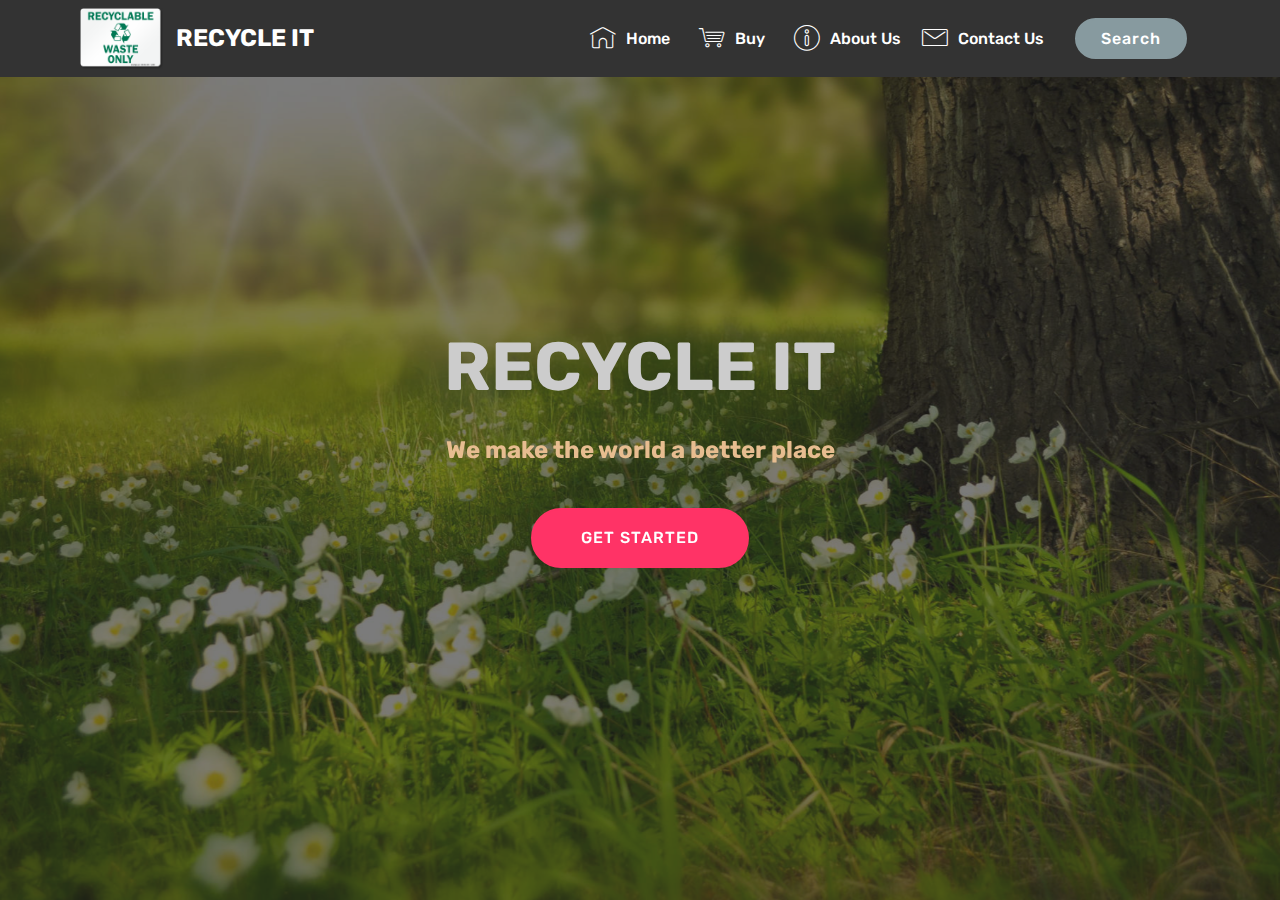
<file: index.html>
<!DOCTYPE html>
<html  >
<head>
  <!-- Site made with Mobirise Website Builder v4.10.5, https://mobirise.com -->
  <meta charset="UTF-8">
  <meta http-equiv="X-UA-Compatible" content="IE=edge">
  <meta name="generator" content="Mobirise v4.10.5, mobirise.com">
  <meta name="viewport" content="width=device-width, initial-scale=1, minimum-scale=1">
  <link rel="shortcut icon" href="assets/images/picture2-96x70.png" type="image/x-icon">
  <meta name="description" content="my home page">
  
  <title>Home</title>
  <link rel="stylesheet" href="assets/web/assets/mobirise-icons/mobirise-icons.css">
  <link rel="stylesheet" href="assets/tether/tether.min.css">
  <link rel="stylesheet" href="assets/bootstrap/css/bootstrap.min.css">
  <link rel="stylesheet" href="assets/bootstrap/css/bootstrap-grid.min.css">
  <link rel="stylesheet" href="assets/bootstrap/css/bootstrap-reboot.min.css">
  <link rel="stylesheet" href="assets/animatecss/animate.min.css">
  <link rel="stylesheet" href="assets/dropdown/css/style.css">
  <link rel="stylesheet" href="assets/theme/css/style.css">
  <link rel="stylesheet" href="assets/mobirise/css/mbr-additional.css" type="text/css">
  
  
  
</head>
<body>
  <section class="menu cid-qTkzRZLJNu" once="menu" id="menu1-0">

    

    <nav class="navbar navbar-expand beta-menu navbar-dropdown align-items-center navbar-fixed-top navbar-toggleable-sm">
        <button class="navbar-toggler navbar-toggler-right" type="button" data-toggle="collapse" data-target="#navbarSupportedContent" aria-controls="navbarSupportedContent" aria-expanded="false" aria-label="Toggle navigation">
            <div class="hamburger">
                <span></span>
                <span></span>
                <span></span>
                <span></span>
            </div>
        </button>
        <div class="menu-logo">
            <div class="navbar-brand">
                <span class="navbar-logo">
                    
                         <a href="index.html"><img src="assets/images/picture2-96x70.png" alt="Mobirise" title="" style="height: 3.8rem;"></a>
                    
                </span>
                <span class="navbar-caption-wrap"><a class="navbar-caption text-white display-5" href="index.html">RECYCLE IT</a></span>
            </div>
        </div>
        <div class="collapse navbar-collapse" id="navbarSupportedContent">
            <ul class="navbar-nav nav-dropdown" data-app-modern-menu="true"><li class="nav-item">
                    <a class="nav-link link text-white display-7" href="index.html" aria-expanded="false"><span class="mbri-home mbr-iconfont mbr-iconfont-btn"></span>Home &nbsp;</a>
                </li><li class="nav-item"><a class="nav-link link text-white display-7" href="page3.html#gallery2-h" aria-expanded="false"><span class="mbri-shopping-cart mbr-iconfont mbr-iconfont-btn"></span>Buy &nbsp;</a></li>
                <li class="nav-item">
                    <a class="nav-link link text-white display-7" href="About_Us.html"><span class="mbri-info mbr-iconfont mbr-iconfont-btn"></span>
                        
                        About Us
                    </a>
                </li><li class="nav-item"><a class="nav-link link text-white display-7" href="Contact_Us.html"><span class="mbri-letter mbr-iconfont mbr-iconfont-btn"></span>
                        Contact Us &nbsp;</a></li></ul>
            <div class="navbar-buttons mbr-section-btn"><a class="btn btn-sm btn-warning display-7" href="https://www.google.com/search?q=">Search<font face="MobiriseIcons"></font></a></div>
        </div>
    </nav>
</section>

<section class="engine"><a href="https://mobirise.info/x">free css templates</a></section><section class="header1 cid-rwlWdBnRnL mbr-fullscreen mbr-parallax-background" id="header16-d">

    

    <div class="mbr-overlay" style="opacity: 0.6; background-color: rgb(35, 35, 35);">
    </div>

    <div class="container">
        <div class="row justify-content-md-center">
            <div class="col-md-10 align-center">
                <h1 class="mbr-section-title mbr-bold pb-3 mbr-fonts-style display-1">RECYCLE IT</h1>
                
                <p class="mbr-text pb-3 mbr-fonts-style display-5"><strong>
                    We make the world a better place</strong></p>
                <div class="mbr-section-btn"><a class="btn btn-md btn-secondary display-7" href="login.html">GET STARTED</a></div>
            </div>
        </div>
    </div>

</section>


  <script src="assets/web/assets/jquery/jquery.min.js"></script>
  <script src="assets/popper/popper.min.js"></script>
  <script src="assets/tether/tether.min.js"></script>
  <script src="assets/bootstrap/js/bootstrap.min.js"></script>
  <script src="assets/smoothscroll/smooth-scroll.js"></script>
  <script src="assets/touchswipe/jquery.touch-swipe.min.js"></script>
  <script src="assets/viewportchecker/jquery.viewportchecker.js"></script>
  <script src="assets/parallax/jarallax.min.js"></script>
  <script src="assets/dropdown/js/nav-dropdown.js"></script>
  <script src="assets/dropdown/js/navbar-dropdown.js"></script>
  <script src="assets/theme/js/script.js"></script>
  
  
  <input name="animation" type="hidden">
  </body>
</html>
</file>
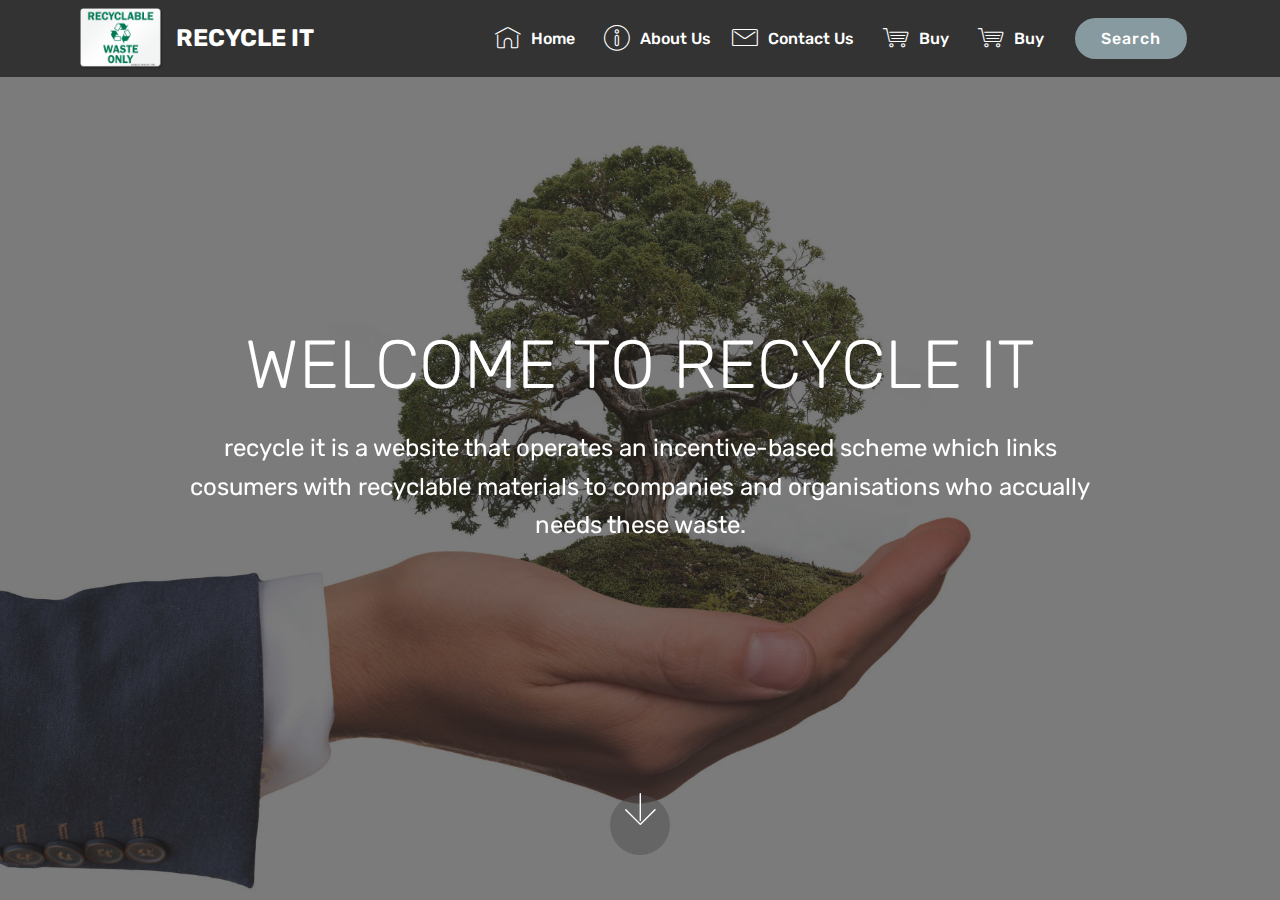
<file: About_Us.html>
<!DOCTYPE html>
<html  >
<head>
  <!-- Site made with Mobirise Website Builder v4.10.5, https://mobirise.com -->
  <meta charset="UTF-8">
  <meta http-equiv="X-UA-Compatible" content="IE=edge">
  <meta name="generator" content="Mobirise v4.10.5, mobirise.com">
  <meta name="viewport" content="width=device-width, initial-scale=1, minimum-scale=1">
  <link rel="shortcut icon" href="assets/images/picture2-96x70.png" type="image/x-icon">
  <meta name="description" content="Web Page Builder Description">
  
  <title>About_Us</title>
  <link rel="stylesheet" href="assets/web/assets/mobirise-icons/mobirise-icons.css">
  <link rel="stylesheet" href="assets/tether/tether.min.css">
  <link rel="stylesheet" href="assets/bootstrap/css/bootstrap.min.css">
  <link rel="stylesheet" href="assets/bootstrap/css/bootstrap-grid.min.css">
  <link rel="stylesheet" href="assets/bootstrap/css/bootstrap-reboot.min.css">
  <link rel="stylesheet" href="assets/animatecss/animate.min.css">
  <link rel="stylesheet" href="assets/dropdown/css/style.css">
  <link rel="stylesheet" href="assets/theme/css/style.css">
  <link rel="stylesheet" href="assets/mobirise/css/mbr-additional.css" type="text/css">
  
  
  
</head>
<body>
  <section class="menu cid-qTkzRZLJNu" once="menu" id="menu1-e">

    

    <nav class="navbar navbar-expand beta-menu navbar-dropdown align-items-center navbar-fixed-top navbar-toggleable-sm">
        <button class="navbar-toggler navbar-toggler-right" type="button" data-toggle="collapse" data-target="#navbarSupportedContent" aria-controls="navbarSupportedContent" aria-expanded="false" aria-label="Toggle navigation">
            <div class="hamburger">
                <span></span>
                <span></span>
                <span></span>
                <span></span>
            </div>
        </button>
        <div class="menu-logo">
            <div class="navbar-brand">
                <span class="navbar-logo">
                    
                         <a href="index.html"><img src="assets/images/picture2-96x70.png" alt="Mobirise" title="" style="height: 3.8rem;"></a>
                    
                </span>
                <span class="navbar-caption-wrap"><a class="navbar-caption text-white display-5" href="index.html">RECYCLE IT</a></span>
            </div>
        </div>
        <div class="collapse navbar-collapse" id="navbarSupportedContent">
            <ul class="navbar-nav nav-dropdown" data-app-modern-menu="true"><li class="nav-item">
                    <a class="nav-link link text-white display-7" href="index.html" aria-expanded="false"><span class="mbri-home mbr-iconfont mbr-iconfont-btn"></span>Home &nbsp;</a>
                <li class="nav-item">
                    <a class="nav-link link text-white display-7" href="About_Us.html"><span class="mbri-info mbr-iconfont mbr-iconfont-btn"></span>About Us</a>
                </li><li class="nav-item"><a class="nav-link link text-white display-7" href="Contact_Us.html"><span class="mbri-letter mbr-iconfont mbr-iconfont-btn"></span>
                        Contact Us &nbsp;</a></li>
                    </li><li class="nav-item"><a class="nav-link link text-white display-7" href="page3.html#gallery2-h" aria-expanded="false"><span class="mbri-shopping-cart mbr-iconfont mbr-iconfont-btn"></span>Buy &nbsp;</a></li>
                </li><li class="nav-item"><a class="nav-link link text-white display-7" href="page3.html#gallery2-h" aria-expanded="false"><span class="mbri-shopping-cart mbr-iconfont mbr-iconfont-btn"></span>Buy &nbsp;</a></li>

                    </ul>
            <div class="navbar-buttons mbr-section-btn"><a class="btn btn-sm btn-warning display-7" href="https://www.google.com/search?q=">Search<font face="MobiriseIcons"></font></a></div>
        </div>
    </nav>
</section>

<section class="engine"><a href="https://mobirise.info/v">free html templates</a></section><section class="header5 cid-rwlYq5nfBa mbr-fullscreen mbr-parallax-background" id="header5-f">

    

    <div class="mbr-overlay" style="opacity: 0.6; background-color: rgb(35, 35, 35);">
    </div>
    <div class="container">
        <div class="row justify-content-center">
            <div class="mbr-white col-md-10">
                <h1 class="mbr-section-title align-center pb-3 mbr-fonts-style display-1">WELCOME TO RECYCLE IT</h1>
                <p class="mbr-text align-center display-5 pb-3 mbr-fonts-style">recycle it is a website that operates an incentive-based scheme which links cosumers with recyclable materials to companies and organisations who accually needs these waste.</p>
                
            </div>
        </div>
    </div>

    <div class="mbr-arrow hidden-sm-down" aria-hidden="true">
        <a href="#next">
            <i class="mbri-down mbr-iconfont"></i>
        </a>
    </div>
</section>


  <script src="assets/web/assets/jquery/jquery.min.js"></script>
  <script src="assets/popper/popper.min.js"></script>
  <script src="assets/tether/tether.min.js"></script>
  <script src="assets/bootstrap/js/bootstrap.min.js"></script>
  <script src="assets/smoothscroll/smooth-scroll.js"></script>
  <script src="assets/touchswipe/jquery.touch-swipe.min.js"></script>
  <script src="assets/viewportchecker/jquery.viewportchecker.js"></script>
  <script src="assets/parallax/jarallax.min.js"></script>
  <script src="assets/dropdown/js/nav-dropdown.js"></script>
  <script src="assets/dropdown/js/navbar-dropdown.js"></script>
  <script src="assets/theme/js/script.js"></script>
  
  
  <input name="animation" type="hidden">
  </body>
</html>
</file>
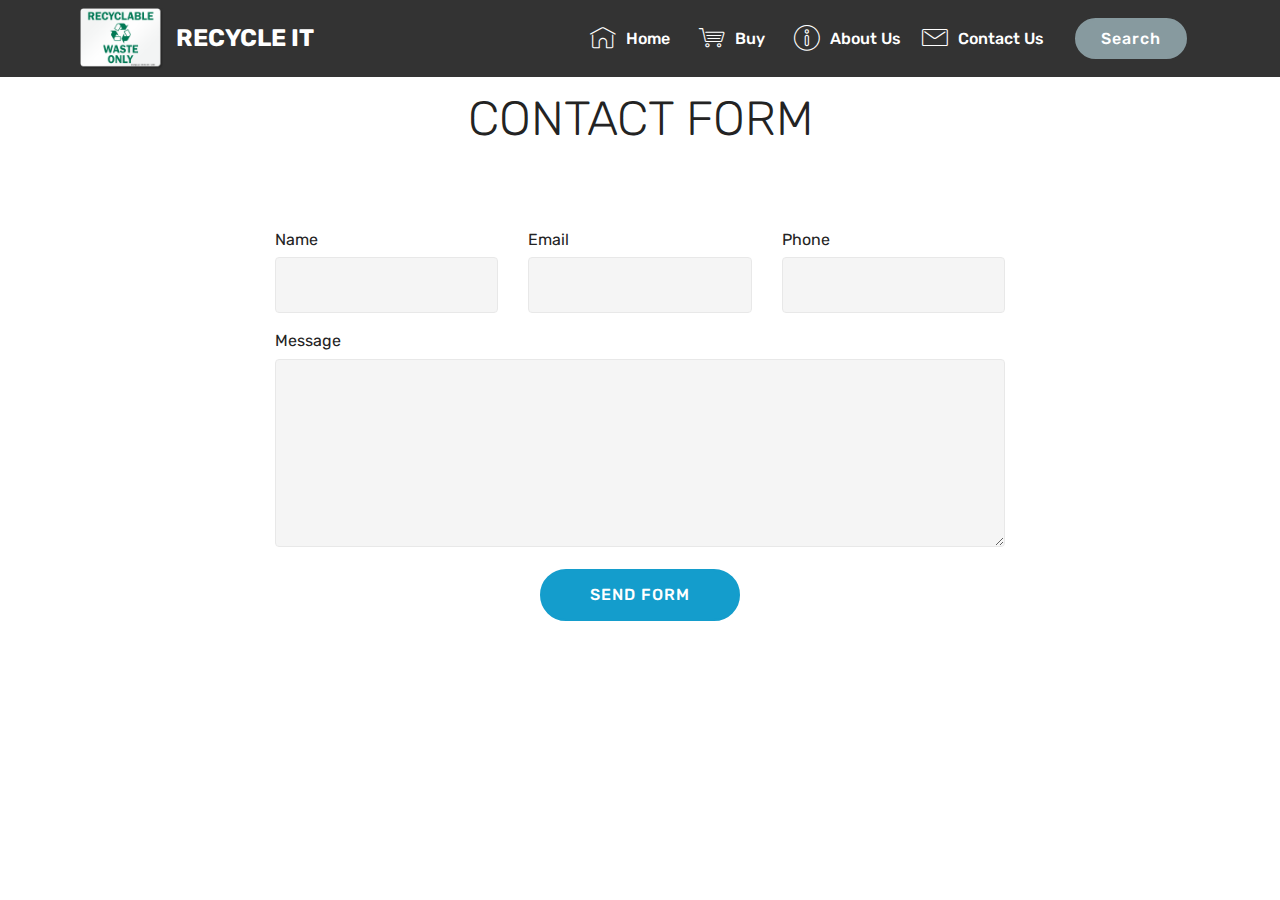
<file: Contact_Us.html>
<!DOCTYPE html>
<html  >
<head>
  <!-- Site made with Mobirise Website Builder v4.10.5, https://mobirise.com -->
  <meta charset="UTF-8">
  <meta http-equiv="X-UA-Compatible" content="IE=edge">
  <meta name="generator" content="Mobirise v4.10.5, mobirise.com">
  <meta name="viewport" content="width=device-width, initial-scale=1, minimum-scale=1">
  <link rel="shortcut icon" href="assets/images/picture2-96x70.png" type="image/x-icon">
  <meta name="description" content="sign up form">
  
  <title>sign_up_form</title>
  <link rel="stylesheet" href="assets/web/assets/mobirise-icons/mobirise-icons.css">
  <link rel="stylesheet" href="assets/tether/tether.min.css">
  <link rel="stylesheet" href="assets/bootstrap/css/bootstrap.min.css">
  <link rel="stylesheet" href="assets/bootstrap/css/bootstrap-grid.min.css">
  <link rel="stylesheet" href="assets/bootstrap/css/bootstrap-reboot.min.css">
  <link rel="stylesheet" href="assets/dropdown/css/style.css">
  <link rel="stylesheet" href="assets/animatecss/animate.min.css">
  <link rel="stylesheet" href="assets/theme/css/style.css">
  <link rel="stylesheet" href="assets/mobirise/css/mbr-additional.css" type="text/css">
  
  
  
</head>
<body>
  <section class="menu cid-qTkzRZLJNu" once="menu" id="menu1-6">

    

    <nav class="navbar navbar-expand beta-menu navbar-dropdown align-items-center navbar-fixed-top navbar-toggleable-sm">
        <button class="navbar-toggler navbar-toggler-right" type="button" data-toggle="collapse" data-target="#navbarSupportedContent" aria-controls="navbarSupportedContent" aria-expanded="false" aria-label="Toggle navigation">
            <div class="hamburger">
                <span></span>
                <span></span>
                <span></span>
                <span></span>
            </div>
        </button>
        <div class="menu-logo">
            <div class="navbar-brand">
                <span class="navbar-logo">
                    
                         <a href="index.html"><img src="assets/images/picture2-96x70.png" alt="Mobirise" title="" style="height: 3.8rem;"></a>
                    
                </span>
                <span class="navbar-caption-wrap"><a class="navbar-caption text-white display-5" href="index.html">RECYCLE IT</a></span>
            </div>
        </div>
        <div class="collapse navbar-collapse" id="navbarSupportedContent">
            <ul class="navbar-nav nav-dropdown" data-app-modern-menu="true"><li class="nav-item">
                    <a class="nav-link link text-white display-7" href="index.html" aria-expanded="false"><span class="mbri-home mbr-iconfont mbr-iconfont-btn"></span>Home &nbsp;</a>
                </li><li class="nav-item"><a class="nav-link link text-white display-7" href="page3.html#gallery2-h" aria-expanded="false"><span class="mbri-shopping-cart mbr-iconfont mbr-iconfont-btn"></span>Buy &nbsp;</a></li>
                <li class="nav-item">
                    <a class="nav-link link text-white display-7" href="About_Us.html"><span class="mbri-info mbr-iconfont mbr-iconfont-btn"></span>
                        
                        About Us
                    </a>
                </li><li class="nav-item"><a class="nav-link link text-white display-7" href="Contact_Us.html"><span class="mbri-letter mbr-iconfont mbr-iconfont-btn"></span>
                        Contact Us &nbsp;</a></li></ul>
            <div class="navbar-buttons mbr-section-btn"><a class="btn btn-sm btn-warning display-7" href="https://www.google.com/search?q=">Search<font face="MobiriseIcons"></font></a></div>
        </div>
    </nav>
</section>

<section class="engine"><a href="https://mobirise.info/w">free html5 templates</a></section><section class="mbr-section form1 cid-rwlVAHonCc" id="form1-a">

    

    
    <div class="container">
        <div class="row justify-content-center">
            <div class="title col-12 col-lg-8">
                <h2 class="mbr-section-title align-center pb-3 mbr-fonts-style display-2">
                    CONTACT FORM
                </h2>
                <h3 class="mbr-section-subtitle align-center mbr-light pb-3 mbr-fonts-style display-5"></h3>
            </div>
        </div>
    </div>
    <div class="container">
        <div class="row justify-content-center">
            <div class="media-container-column col-lg-8" data-form-type="formoid">
                <!---Formbuilder Form--->
                <form action="https://mobirise.com/" method="POST" class="mbr-form form-with-styler" data-form-title="Mobirise Form"><input type="hidden" name="email" data-form-email="true" value="mkpdqL8JVTT0hnS/IWVvaHO8BONVycS5bxlHVLmLcVJqtCWvLt8TVuVaVBZRA3KlLbEYh3B4AKjPqSwK6SiOxsoiTO/V7C4CeI8AcvEZLJUuXANHVkOxAanRowzEG2DI">
                    <div class="row">
                        <div hidden="hidden" data-form-alert="" class="alert alert-success col-12">Thanks for filling out the form!</div>
                        <div hidden="hidden" data-form-alert-danger="" class="alert alert-danger col-12">
                        </div>
                    </div>
                    <div class="dragArea row">
                        <div class="col-md-4  form-group" data-for="name">
                            <label for="name-form1-a" class="form-control-label mbr-fonts-style display-7">Name</label>
                            <input type="text" name="name" data-form-field="Name" required="required" class="form-control display-7" id="name-form1-a">
                        </div>
                        <div class="col-md-4  form-group" data-for="email">
                            <label for="email-form1-a" class="form-control-label mbr-fonts-style display-7">Email</label>
                            <input type="email" name="email" data-form-field="Email" required="required" class="form-control display-7" id="email-form1-a">
                        </div>
                        <div data-for="phone" class="col-md-4  form-group">
                            <label for="phone-form1-a" class="form-control-label mbr-fonts-style display-7">Phone</label>
                            <input type="tel" name="phone" data-form-field="Phone" class="form-control display-7" id="phone-form1-a">
                        </div>
                        <div data-for="message" class="col-md-12 form-group">
                            <label for="message-form1-a" class="form-control-label mbr-fonts-style display-7">Message</label>
                            <textarea name="message" data-form-field="Message" class="form-control display-7" id="message-form1-a"></textarea>
                        </div>
                        <div class="col-md-12 input-group-btn align-center"><button type="submit" class="btn btn-primary btn-form display-4" href="index.html">SEND FORM</button></div>
                    </div>
                </form><!---Formbuilder Form--->
            </div>
        </div>
    </div>
</section>


  <script src="assets/web/assets/jquery/jquery.min.js"></script>
  <script src="assets/popper/popper.min.js"></script>
  <script src="assets/tether/tether.min.js"></script>
  <script src="assets/bootstrap/js/bootstrap.min.js"></script>
  <script src="assets/smoothscroll/smooth-scroll.js"></script>
  <script src="assets/dropdown/js/nav-dropdown.js"></script>
  <script src="assets/dropdown/js/navbar-dropdown.js"></script>
  <script src="assets/touchswipe/jquery.touch-swipe.min.js"></script>
  <script src="assets/viewportchecker/jquery.viewportchecker.js"></script>
  <script src="assets/theme/js/script.js"></script>
  <script src="assets/formoid/formoid.min.js"></script>
  
  
  <input name="animation" type="hidden">
  </body>
</html>
</file>
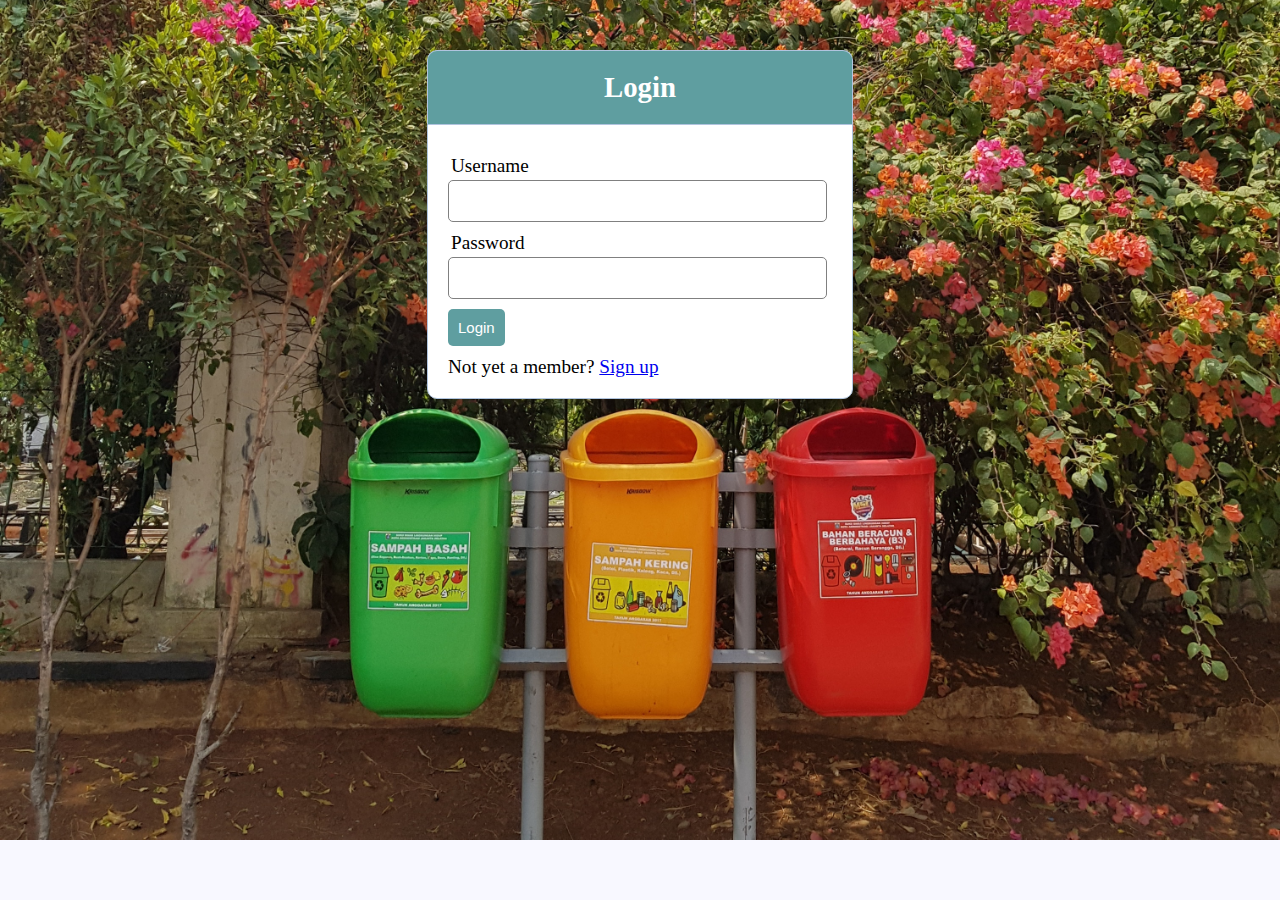
<file: login.html>
<!DOCTYPE html>
<html>
<head>
  <title>Registration system PHP and MySQL</title>
  <link rel="stylesheet" type="text/css" href="style.css">
  <link rel="stylesheet" href="style1.css">
</head>
<body>
	<div class="login_form">
  <div class="header">
  	<h2>Login</h2>
  </div>
	 
  <form method="post" action="login.php">
  
  	<div class="input-group">
  		<label>Username</label>
  		<input type="text" name="username">
  	</div>
  	<div class="input-group">
  		<label>Password</label>
  		<input type="password" name="password">
  	</div>
  	<div class="input-group">
  		<button type="submit" class="btn" name="login_user">Login</button>
  	</div>
  	<p>
  		Not yet a member? <a href="register.html">Sign up</a>
	  </p>
	</div>
  </form>
</body>
</html>
</file>
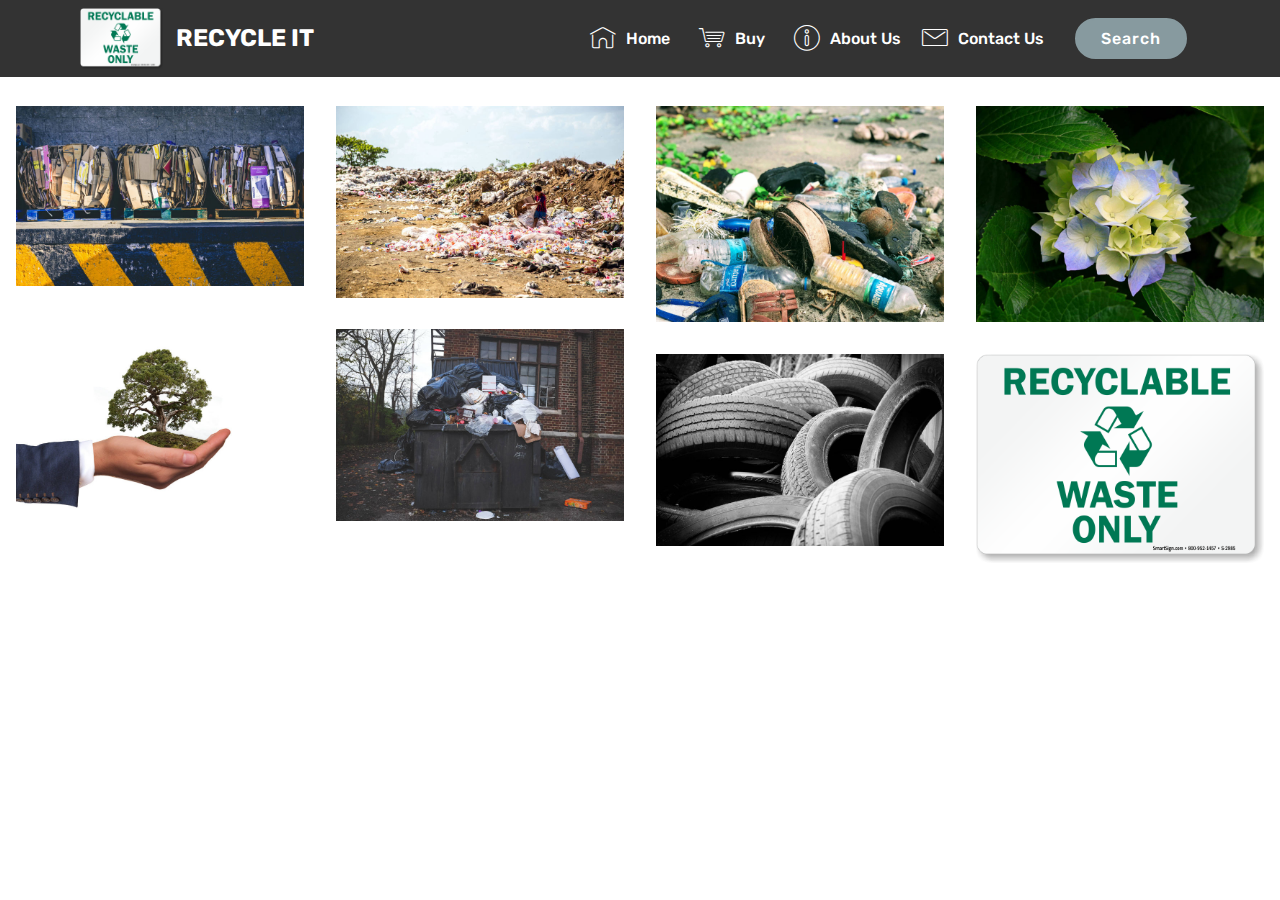
<file: page3.html>
<!DOCTYPE html>
<html  >
<head>
  <!-- Site made with Mobirise Website Builder v4.10.5, https://mobirise.com -->
  <meta charset="UTF-8">
  <meta http-equiv="X-UA-Compatible" content="IE=edge">
  <meta name="generator" content="Mobirise v4.10.5, mobirise.com">
  <meta name="viewport" content="width=device-width, initial-scale=1, minimum-scale=1">
  <link rel="shortcut icon" href="assets/images/picture2-96x70.png" type="image/x-icon">
  <meta name="description" content="contains list  of  products from recyclable waste">
  
  <title>Buy</title>
  <link rel="stylesheet" href="assets/web/assets/mobirise-icons/mobirise-icons.css">
  <link rel="stylesheet" href="assets/tether/tether.min.css">
  <link rel="stylesheet" href="assets/bootstrap/css/bootstrap.min.css">
  <link rel="stylesheet" href="assets/bootstrap/css/bootstrap-grid.min.css">
  <link rel="stylesheet" href="assets/bootstrap/css/bootstrap-reboot.min.css">
  <link rel="stylesheet" href="assets/dropdown/css/style.css">
  <link rel="stylesheet" href="assets/animatecss/animate.min.css">
  <link rel="stylesheet" href="assets/theme/css/style.css">
  <link rel="stylesheet" href="assets/gallery/style.css">
  <link rel="stylesheet" href="assets/mobirise/css/mbr-additional.css" type="text/css">
  
  
  
</head>
<body>
  <section class="menu cid-qTkzRZLJNu" once="menu" id="menu1-g">

    

    <nav class="navbar navbar-expand beta-menu navbar-dropdown align-items-center navbar-fixed-top navbar-toggleable-sm">
        <button class="navbar-toggler navbar-toggler-right" type="button" data-toggle="collapse" data-target="#navbarSupportedContent" aria-controls="navbarSupportedContent" aria-expanded="false" aria-label="Toggle navigation">
            <div class="hamburger">
                <span></span>
                <span></span>
                <span></span>
                <span></span>
            </div>
        </button>
        <div class="menu-logo">
            <div class="navbar-brand">
                <span class="navbar-logo">
                    
                         <a href="index.html"><img src="assets/images/picture2-96x70.png" alt="Mobirise" title="" style="height: 3.8rem;"></a>
                    
                </span>
                <span class="navbar-caption-wrap"><a class="navbar-caption text-white display-5" href="index.html">RECYCLE IT</a></span>
            </div>
        </div>
        <div class="collapse navbar-collapse" id="navbarSupportedContent">
            <ul class="navbar-nav nav-dropdown" data-app-modern-menu="true"><li class="nav-item">
                    <a class="nav-link link text-white display-7" href="index.html" aria-expanded="false"><span class="mbri-home mbr-iconfont mbr-iconfont-btn"></span>Home &nbsp;</a>
                </li><li class="nav-item"><a class="nav-link link text-white display-7" href="page3.html#gallery2-h" aria-expanded="false"><span class="mbri-shopping-cart mbr-iconfont mbr-iconfont-btn"></span>Buy &nbsp;</a></li>
                <li class="nav-item">
                    <a class="nav-link link text-white display-7" href="About_Us.html"><span class="mbri-info mbr-iconfont mbr-iconfont-btn"></span>
                        
                        About Us
                    </a>
                </li><li class="nav-item"><a class="nav-link link text-white display-7" href="Contact_Us.html"><span class="mbri-letter mbr-iconfont mbr-iconfont-btn"></span>
                        Contact Us &nbsp;</a></li></ul>
            <div class="navbar-buttons mbr-section-btn"><a class="btn btn-sm btn-warning display-7" href="https://www.google.com/search?q=">Search<font face="MobiriseIcons"></font></a></div>
        </div>
    </nav>
</section>

<section class="engine"><a href="https://mobirise.info/b">create your own website</a></section><section class="mbr-gallery mbr-slider-carousel cid-rwm0DGftPT" id="gallery2-h">

    

    <div>
        <div><!-- Filter --><!-- Gallery --><div class="mbr-gallery-row"><div class="mbr-gallery-layout-default"><div><div><div class="mbr-gallery-item mbr-gallery-item--p2" data-video-url="false" data-tags="Awesome"><div href="#lb-gallery2-h" data-slide-to="0" data-toggle="modal"><img src="assets/images/quality-recycle1-cartons-2000x1250-800x500.jpg" alt="" title=""><span class="icon-focus"></span></div></div><div class="mbr-gallery-item mbr-gallery-item--p2" data-video-url="false" data-tags="Responsive"><div href="#lb-gallery2-h" data-slide-to="1" data-toggle="modal"><img src="assets/images/quality-recycle5-dumpsite-boy-2000x1333-800x533.jpg" alt="" title=""><span class="icon-focus"></span></div></div><div class="mbr-gallery-item mbr-gallery-item--p2" data-video-url="false" data-tags="Creative"><div href="#lb-gallery2-h" data-slide-to="2" data-toggle="modal"><img src="assets/images/quality-recycle6-plastic-mixed-2000x1500-800x600.jpg" alt="" title=""><span class="icon-focus"></span></div></div><div class="mbr-gallery-item mbr-gallery-item--p2" data-video-url="false" data-tags="Animated"><div href="#lb-gallery2-h" data-slide-to="3" data-toggle="modal"><img src="assets/images/hydrangeas-1024x768-800x600.jpg" alt="" title=""><span class="icon-focus"></span></div></div><div class="mbr-gallery-item mbr-gallery-item--p2" data-video-url="false" data-tags="Awesome"><div href="#lb-gallery2-h" data-slide-to="4" data-toggle="modal"><img src="assets/images/quality-recycle4-hands-eco-2000x1333-800x533.jpg" alt="" title=""><span class="icon-focus"></span></div></div><div class="mbr-gallery-item mbr-gallery-item--p2" data-video-url="false" data-tags="Awesome"><div href="#lb-gallery2-h" data-slide-to="5" data-toggle="modal"><img src="assets/images/quality-recycle8-black-bin-2000x1333-800x533.jpg" alt="" title=""><span class="icon-focus"></span></div></div><div class="mbr-gallery-item mbr-gallery-item--p2" data-video-url="false" data-tags="Responsive"><div href="#lb-gallery2-h" data-slide-to="6" data-toggle="modal"><img src="assets/images/quality-recycle3-bad-tyres-2000x1332-800x533.jpg" alt="" title=""><span class="icon-focus"></span></div></div><div class="mbr-gallery-item mbr-gallery-item--p2" data-video-url="false" data-tags="Animated"><div href="#lb-gallery2-h" data-slide-to="7" data-toggle="modal"><img src="assets/images/picture2-800x580-800x580.png" alt="" title=""><span class="icon-focus"></span></div></div></div></div><div class="clearfix"></div></div></div><!-- Lightbox --><div data-app-prevent-settings="" class="mbr-slider modal fade carousel slide" tabindex="-1" data-keyboard="true" data-interval="false" id="lb-gallery2-h"><div class="modal-dialog"><div class="modal-content"><div class="modal-body"><div class="carousel-inner"><div class="carousel-item active"><img src="assets/images/quality-recycle1-cartons-2000x1250.jpg" alt="" title=""></div><div class="carousel-item"><img src="assets/images/quality-recycle5-dumpsite-boy-2000x1333.jpg" alt="" title=""></div><div class="carousel-item"><img src="assets/images/quality-recycle6-plastic-mixed-2000x1500.jpg" alt="" title=""></div><div class="carousel-item"><img src="assets/images/hydrangeas-1024x768.jpg" alt="" title=""></div><div class="carousel-item"><img src="assets/images/quality-recycle4-hands-eco-2000x1333.jpg" alt="" title=""></div><div class="carousel-item"><img src="assets/images/quality-recycle8-black-bin-2000x1333.jpg" alt="" title=""></div><div class="carousel-item"><img src="assets/images/quality-recycle3-bad-tyres-2000x1332.jpg" alt="" title=""></div><div class="carousel-item"><img src="assets/images/picture2-800x580.png" alt="" title=""></div></div><a class="carousel-control carousel-control-prev" role="button" data-slide="prev" href="#lb-gallery2-h"><span class="mbri-left mbr-iconfont" aria-hidden="true"></span><span class="sr-only">Previous</span></a><a class="carousel-control carousel-control-next" role="button" data-slide="next" href="#lb-gallery2-h"><span class="mbri-right mbr-iconfont" aria-hidden="true"></span><span class="sr-only">Next</span></a><a class="close" href="#" role="button" data-dismiss="modal"><span class="sr-only">Close</span></a></div></div></div></div></div>
    </div>

</section>


  <script src="assets/web/assets/jquery/jquery.min.js"></script>
  <script src="assets/popper/popper.min.js"></script>
  <script src="assets/tether/tether.min.js"></script>
  <script src="assets/bootstrap/js/bootstrap.min.js"></script>
  <script src="assets/smoothscroll/smooth-scroll.js"></script>
  <script src="assets/dropdown/js/nav-dropdown.js"></script>
  <script src="assets/dropdown/js/navbar-dropdown.js"></script>
  <script src="assets/touchswipe/jquery.touch-swipe.min.js"></script>
  <script src="assets/vimeoplayer/jquery.mb.vimeo_player.js"></script>
  <script src="assets/masonry/masonry.pkgd.min.js"></script>
  <script src="assets/imagesloaded/imagesloaded.pkgd.min.js"></script>
  <script src="assets/bootstrapcarouselswipe/bootstrap-carousel-swipe.js"></script>
  <script src="assets/viewportchecker/jquery.viewportchecker.js"></script>
  <script src="assets/theme/js/script.js"></script>
  <script src="assets/gallery/player.min.js"></script>
  <script src="assets/gallery/script.js"></script>
  <script src="assets/slidervideo/script.js"></script>
  
  
  <input name="animation" type="hidden">
  </body>
</html>
</file>
<file: assets/web/assets/mobirise-icons/mobirise-icons.css>
@font-face {
  font-family: 'MobiriseIcons';
  src:  url('mobirise-icons.eot?spat4u');
  src:  url('mobirise-icons.eot?spat4u#iefix') format('embedded-opentype'),
    url('mobirise-icons.ttf?spat4u') format('truetype'),
    url('mobirise-icons.woff?spat4u') format('woff'),
    url('mobirise-icons.svg?spat4u#MobiriseIcons') format('svg');
  font-weight: normal;
  font-style: normal;
}

[class^="mbri-"], [class*=" mbri-"] {
  /* use !important to prevent issues with browser extensions that change fonts */
  font-family: MobiriseIcons !important;
  speak: none;
  font-style: normal;
  font-weight: normal;
  font-variant: normal;
  text-transform: none;
  line-height: 1;

  /* Better Font Rendering =========== */
  -webkit-font-smoothing: antialiased;
  -moz-osx-font-smoothing: grayscale;
}

.mbri-add-submenu:before {
  content: "\e900";
}
.mbri-alert:before {
  content: "\e901";
}
.mbri-align-center:before {
  content: "\e902";
}
.mbri-align-justify:before {
  content: "\e903";
}
.mbri-align-left:before {
  content: "\e904";
}
.mbri-align-right:before {
  content: "\e905";
}
.mbri-android:before {
  content: "\e906";
}
.mbri-apple:before {
  content: "\e907";
}
.mbri-arrow-down:before {
  content: "\e908";
}
.mbri-arrow-next:before {
  content: "\e909";
}
.mbri-arrow-prev:before {
  content: "\e90a";
}
.mbri-arrow-up:before {
  content: "\e90b";
}
.mbri-bold:before {
  content: "\e90c";
}
.mbri-bookmark:before {
  content: "\e90d";
}
.mbri-bootstrap:before {
  content: "\e90e";
}
.mbri-briefcase:before {
  content: "\e90f";
}
.mbri-browse:before {
  content: "\e910";
}
.mbri-bulleted-list:before {
  content: "\e911";
}
.mbri-calendar:before {
  content: "\e912";
}
.mbri-camera:before {
  content: "\e913";
}
.mbri-cart-add:before {
  content: "\e914";
}
.mbri-cart-full:before {
  content: "\e915";
}
.mbri-cash:before {
  content: "\e916";
}
.mbri-change-style:before {
  content: "\e917";
}
.mbri-chat:before {
  content: "\e918";
}
.mbri-clock:before {
  content: "\e919";
}
.mbri-close:before {
  content: "\e91a";
}
.mbri-cloud:before {
  content: "\e91b";
}
.mbri-code:before {
  content: "\e91c";
}
.mbri-contact-form:before {
  content: "\e91d";
}
.mbri-credit-card:before {
  content: "\e91e";
}
.mbri-cursor-click:before {
  content: "\e91f";
}
.mbri-cust-feedback:before {
  content: "\e920";
}
.mbri-database:before {
  content: "\e921";
}
.mbri-delivery:before {
  content: "\e922";
}
.mbri-desktop:before {
  content: "\e923";
}
.mbri-devices:before {
  content: "\e924";
}
.mbri-down:before {
  content: "\e925";
}
.mbri-download:before {
  content: "\e989";
}
.mbri-drag-n-drop:before {
  content: "\e927";
}
.mbri-drag-n-drop2:before {
  content: "\e928";
}
.mbri-edit:before {
  content: "\e929";
}
.mbri-edit2:before {
  content: "\e92a";
}
.mbri-error:before {
  content: "\e92b";
}
.mbri-extension:before {
  content: "\e92c";
}
.mbri-features:before {
  content: "\e92d";
}
.mbri-file:before {
  content: "\e92e";
}
.mbri-flag:before {
  content: "\e92f";
}
.mbri-folder:before {
  content: "\e930";
}
.mbri-gift:before {
  content: "\e931";
}
.mbri-github:before {
  content: "\e932";
}
.mbri-globe:before {
  content: "\e933";
}
.mbri-globe-2:before {
  content: "\e934";
}
.mbri-growing-chart:before {
  content: "\e935";
}
.mbri-hearth:before {
  content: "\e936";
}
.mbri-help:before {
  content: "\e937";
}
.mbri-home:before {
  content: "\e938";
}
.mbri-hot-cup:before {
  content: "\e939";
}
.mbri-idea:before {
  content: "\e93a";
}
.mbri-image-gallery:before {
  content: "\e93b";
}
.mbri-image-slider:before {
  content: "\e93c";
}
.mbri-info:before {
  content: "\e93d";
}
.mbri-italic:before {
  content: "\e93e";
}
.mbri-key:before {
  content: "\e93f";
}
.mbri-laptop:before {
  content: "\e940";
}
.mbri-layers:before {
  content: "\e941";
}
.mbri-left-right:before {
  content: "\e942";
}
.mbri-left:before {
  content: "\e943";
}
.mbri-letter:before {
  content: "\e944";
}
.mbri-like:before {
  content: "\e945";
}
.mbri-link:before {
  content: "\e946";
}
.mbri-lock:before {
  content: "\e947";
}
.mbri-login:before {
  content: "\e948";
}
.mbri-logout:before {
  content: "\e949";
}
.mbri-magic-stick:before {
  content: "\e94a";
}
.mbri-map-pin:before {
  content: "\e94b";
}
.mbri-menu:before {
  content: "\e94c";
}
.mbri-mobile:before {
  content: "\e94d";
}
.mbri-mobile2:before {
  content: "\e94e";
}
.mbri-mobirise:before {
  content: "\e94f";
}
.mbri-more-horizontal:before {
  content: "\e950";
}
.mbri-more-vertical:before {
  content: "\e951";
}
.mbri-music:before {
  content: "\e952";
}
.mbri-new-file:before {
  content: "\e953";
}
.mbri-numbered-list:before {
  content: "\e954";
}
.mbri-opened-folder:before {
  content: "\e955";
}
.mbri-pages:before {
  content: "\e956";
}
.mbri-paper-plane:before {
  content: "\e957";
}
.mbri-paperclip:before {
  content: "\e958";
}
.mbri-photo:before {
  content: "\e959";
}
.mbri-photos:before {
  content: "\e95a";
}
.mbri-pin:before {
  content: "\e95b";
}
.mbri-play:before {
  content: "\e95c";
}
.mbri-plus:before {
  content: "\e95d";
}
.mbri-preview:before {
  content: "\e95e";
}
.mbri-print:before {
  content: "\e95f";
}
.mbri-protect:before {
  content: "\e960";
}
.mbri-question:before {
  content: "\e961";
}
.mbri-quote-left:before {
  content: "\e962";
}
.mbri-quote-right:before {
  content: "\e963";
}
.mbri-refresh:before {
  content: "\e964";
}
.mbri-responsive:before {
  content: "\e965";
}
.mbri-right:before {
  content: "\e966";
}
.mbri-rocket:before {
  content: "\e967";
}
.mbri-sad-face:before {
  content: "\e968";
}
.mbri-sale:before {
  content: "\e969";
}
.mbri-save:before {
  content: "\e96a";
}
.mbri-search:before {
  content: "\e96b";
}
.mbri-setting:before {
  content: "\e96c";
}
.mbri-setting2:before {
  content: "\e96d";
}
.mbri-setting3:before {
  content: "\e96e";
}
.mbri-share:before {
  content: "\e96f";
}
.mbri-shopping-bag:before {
  content: "\e970";
}
.mbri-shopping-basket:before {
  content: "\e971";
}
.mbri-shopping-cart:before {
  content: "\e972";
}
.mbri-sites:before {
  content: "\e973";
}
.mbri-smile-face:before {
  content: "\e974";
}
.mbri-speed:before {
  content: "\e975";
}
.mbri-star:before {
  content: "\e976";
}
.mbri-success:before {
  content: "\e977";
}
.mbri-sun:before {
  content: "\e978";
}
.mbri-sun2:before {
  content: "\e979";
}
.mbri-tablet:before {
  content: "\e97a";
}
.mbri-tablet-vertical:before {
  content: "\e97b";
}
.mbri-target:before {
  content: "\e97c";
}
.mbri-timer:before {
  content: "\e97d";
}
.mbri-to-ftp:before {
  content: "\e97e";
}
.mbri-to-local-drive:before {
  content: "\e97f";
}
.mbri-touch-swipe:before {
  content: "\e980";
}
.mbri-touch:before {
  content: "\e981";
}
.mbri-trash:before {
  content: "\e982";
}
.mbri-underline:before {
  content: "\e983";
}
.mbri-unlink:before {
  content: "\e984";
}
.mbri-unlock:before {
  content: "\e985";
}
.mbri-up-down:before {
  content: "\e986";
}
.mbri-up:before {
  content: "\e987";
}
.mbri-update:before {
  content: "\e988";
}
.mbri-upload:before {
 content: "\e926"; 
}
.mbri-user:before {
  content: "\e98a";
}
.mbri-user2:before {
  content: "\e98b";
}
.mbri-users:before {
  content: "\e98c";
}
.mbri-video:before {
  content: "\e98d";
}
.mbri-video-play:before {
  content: "\e98e";
}
.mbri-watch:before {
  content: "\e98f";
}
.mbri-website-theme:before {
  content: "\e990";
}
.mbri-wifi:before {
  content: "\e991";
}
.mbri-windows:before {
  content: "\e992";
}
.mbri-zoom-out:before {
  content: "\e993";
}
.mbri-redo:before {
  content: "\e994";
}
.mbri-undo:before {
  content: "\e995";
}
</file>
<file: assets/dropdown/css/style.css>
.navbar-dropdown {
  left: 0;
  padding: 0;
  position: absolute;
  right: 0;
  top: 0;
  transition: all 0.45s ease;
  z-index: 1030;
  background: #282828; }
  .navbar-dropdown .navbar-logo {
    margin-right: 0.8rem;
    transition: margin 0.3s ease-in-out;
    vertical-align: middle; }
    .navbar-dropdown .navbar-logo img {
      height: 3.125rem;
      transition: all 0.3s ease-in-out; }
    .navbar-dropdown .navbar-logo.mbr-iconfont {
      font-size: 3.125rem;
      line-height: 3.125rem; }
  .navbar-dropdown .navbar-caption {
    font-weight: 700;
    white-space: normal;
    vertical-align: -4px;
    line-height: 3.125rem !important; }
    .navbar-dropdown .navbar-caption, .navbar-dropdown .navbar-caption:hover {
      color: inherit;
      text-decoration: none; }
  .navbar-dropdown .mbr-iconfont + .navbar-caption {
    vertical-align: -1px; }
  .navbar-dropdown.navbar-fixed-top {
    position: fixed; }
  .navbar-dropdown .navbar-brand span {
    vertical-align: -4px; }
  .navbar-dropdown.bg-color.transparent {
    background: none; }
  .navbar-dropdown.navbar-short .navbar-brand {
    padding: 0.625rem 0; }
    .navbar-dropdown.navbar-short .navbar-brand span {
      vertical-align: -1px; }
  .navbar-dropdown.navbar-short .navbar-caption {
    line-height: 2.375rem !important;
    vertical-align: -2px; }
  .navbar-dropdown.navbar-short .navbar-logo {
    margin-right: 0.5rem; }
    .navbar-dropdown.navbar-short .navbar-logo img {
      height: 2.375rem; }
    .navbar-dropdown.navbar-short .navbar-logo.mbr-iconfont {
      font-size: 2.375rem;
      line-height: 2.375rem; }
  .navbar-dropdown.navbar-short .mbr-table-cell {
    height: 3.625rem; }
  .navbar-dropdown .navbar-close {
    left: 0.6875rem;
    position: fixed;
    top: 0.75rem;
    z-index: 1000; }
  .navbar-dropdown .hamburger-icon {
    content: "";
    display: inline-block;
    vertical-align: middle;
    width: 16px;
    -webkit-box-shadow: 0 -6px 0 1px #282828,0 0 0 1px #282828,0 6px 0 1px #282828;
    -moz-box-shadow: 0 -6px 0 1px #282828,0 0 0 1px #282828,0 6px 0 1px #282828;
    box-shadow: 0 -6px 0 1px #282828,0 0 0 1px #282828,0 6px 0 1px #282828; }

.dropdown-menu .dropdown-toggle[data-toggle="dropdown-submenu"]::after {
  border-bottom: 0.35em solid transparent;
  border-left: 0.35em solid;
  border-right: 0;
  border-top: 0.35em solid transparent;
  margin-left: 0.3rem; }

.dropdown-menu .dropdown-item:focus {
  outline: 0; }

.nav-dropdown {
  font-size: 0.75rem;
  font-weight: 500;
  height: auto !important; }
  .nav-dropdown .nav-btn {
    padding-left: 1rem; }
  .nav-dropdown .link {
    margin: .667em 1.667em;
    font-weight: 500;
    padding: 0;
    transition: color .2s ease-in-out; }
    .nav-dropdown .link.dropdown-toggle {
      margin-right: 2.583em; }
      .nav-dropdown .link.dropdown-toggle::after {
        margin-left: .25rem;
        border-top: 0.35em solid;
        border-right: 0.35em solid transparent;
        border-left: 0.35em solid transparent;
        border-bottom: 0; }
      .nav-dropdown .link.dropdown-toggle[aria-expanded="true"] {
        margin: 0;
        padding: 0.667em 3.263em  0.667em 1.667em; }
  .nav-dropdown .link::after,
  .nav-dropdown .dropdown-item::after {
    color: inherit; }
  .nav-dropdown .btn {
    font-size: 0.75rem;
    font-weight: 700;
    letter-spacing: 0;
    margin-bottom: 0;
    padding-left: 1.25rem;
    padding-right: 1.25rem; }
  .nav-dropdown .dropdown-menu {
    border-radius: 0;
    border: 0;
    left: 0;
    margin: 0;
    padding-bottom: 1.25rem;
    padding-top: 1.25rem;
    position: relative; }
  .nav-dropdown .dropdown-submenu {
    margin-left: 0.125rem;
    top: 0; }
  .nav-dropdown .dropdown-item {
    font-weight: 500;
    line-height: 2;
    padding: 0.3846em 4.615em 0.3846em 1.5385em;
    position: relative;
    transition: color .2s ease-in-out, background-color .2s ease-in-out; }
    .nav-dropdown .dropdown-item::after {
      margin-top: -0.3077em;
      position: absolute;
      right: 1.1538em;
      top: 50%; }
    .nav-dropdown .dropdown-item:focus, .nav-dropdown .dropdown-item:hover {
      background: none; }

@media (max-width: 767px) {
  .nav-dropdown.navbar-toggleable-sm {
    bottom: 0;
    display: none;
    left: 0;
    overflow-x: hidden;
    position: fixed;
    top: 0;
    transform: translateX(-100%);
    -ms-transform: translateX(-100%);
    -webkit-transform: translateX(-100%);
    width: 18.75rem;
    z-index: 999; } }
.nav-dropdown.navbar-toggleable-xl {
  bottom: 0;
  display: none;
  left: 0;
  overflow-x: hidden;
  position: fixed;
  top: 0;
  transform: translateX(-100%);
  -ms-transform: translateX(-100%);
  -webkit-transform: translateX(-100%);
  width: 18.75rem;
  z-index: 999; }

.nav-dropdown-sm {
  display: block !important;
  overflow-x: hidden;
  overflow: auto;
  padding-top: 3.875rem; }
  .nav-dropdown-sm::after {
    content: "";
    display: block;
    height: 3rem;
    width: 100%; }
  .nav-dropdown-sm.collapse.in ~ .navbar-close {
    display: block !important; }
  .nav-dropdown-sm.collapsing, .nav-dropdown-sm.collapse.in {
    transform: translateX(0);
    -ms-transform: translateX(0);
    -webkit-transform: translateX(0);
    transition: all 0.25s ease-out;
    -webkit-transition: all 0.25s ease-out;
    background: #282828; }
  .nav-dropdown-sm.collapsing[aria-expanded="false"] {
    transform: translateX(-100%);
    -ms-transform: translateX(-100%);
    -webkit-transform: translateX(-100%); }
  .nav-dropdown-sm .nav-item {
    display: block;
    margin-left: 0 !important;
    padding-left: 0; }
  .nav-dropdown-sm .link,
  .nav-dropdown-sm .dropdown-item {
    border-top: 1px dotted rgba(255, 255, 255, 0.1);
    font-size: 0.8125rem;
    line-height: 1.6;
    margin: 0 !important;
    padding: 0.875rem 2.4rem 0.875rem 1.5625rem !important;
    position: relative;
    white-space: normal; }
    .nav-dropdown-sm .link:focus, .nav-dropdown-sm .link:hover,
    .nav-dropdown-sm .dropdown-item:focus,
    .nav-dropdown-sm .dropdown-item:hover {
      background: rgba(0, 0, 0, 0.2) !important;
      color: #c0a375; }
  .nav-dropdown-sm .nav-btn {
    position: relative;
    padding: 1.5625rem 1.5625rem 0 1.5625rem; }
    .nav-dropdown-sm .nav-btn::before {
      border-top: 1px dotted rgba(255, 255, 255, 0.1);
      content: "";
      left: 0;
      position: absolute;
      top: 0;
      width: 100%; }
    .nav-dropdown-sm .nav-btn + .nav-btn {
      padding-top: 0.625rem; }
      .nav-dropdown-sm .nav-btn + .nav-btn::before {
        display: none; }
  .nav-dropdown-sm .btn {
    padding: 0.625rem 0; }
  .nav-dropdown-sm .dropdown-toggle[data-toggle="dropdown-submenu"]::after {
    margin-left: .25rem;
    border-top: 0.35em solid;
    border-right: 0.35em solid transparent;
    border-left: 0.35em solid transparent;
    border-bottom: 0; }
  .nav-dropdown-sm .dropdown-toggle[data-toggle="dropdown-submenu"][aria-expanded="true"]::after {
    border-top: 0;
    border-right: 0.35em solid transparent;
    border-left: 0.35em solid transparent;
    border-bottom: 0.35em solid; }
  .nav-dropdown-sm .dropdown-menu {
    margin: 0;
    padding: 0;
    position: relative;
    top: 0;
    left: 0;
    width: 100%;
    border: 0;
    float: none;
    border-radius: 0;
    background: none; }
  .nav-dropdown-sm .dropdown-submenu {
    left: 100%;
    margin-left: 0.125rem;
    margin-top: -1.25rem;
    top: 0; }

.navbar-toggleable-sm .nav-dropdown .dropdown-menu {
  position: absolute; }

.navbar-toggleable-sm .nav-dropdown .dropdown-submenu {
  left: 100%;
  margin-left: 0.125rem;
  margin-top: -1.25rem;
  top: 0; }

.navbar-toggleable-sm.opened .nav-dropdown .dropdown-menu {
  position: relative; }

.navbar-toggleable-sm.opened .nav-dropdown .dropdown-submenu {
  left: 0;
  margin-left: 00rem;
  margin-top: 0rem;
  top: 0; }

.is-builder .nav-dropdown.collapsing {
  transition: none !important; }

/*# sourceMappingURL=style.css.map */
</file>
<file: assets/theme/css/style.css>
/*!
 * Mobirise v4 theme (https://mobirise.com/)
 * Copyright 2017 Mobirise
 */
section {
  background-color: #eeeeee; }

section,
.container,
.container-fluid {
  position: relative;
  word-wrap: break-word; }

a.mbr-iconfont:hover {
  text-decoration: none; }

.article .lead p, .article .lead ul, .article .lead ol, .article .lead pre, .article .lead blockquote {
  margin-bottom: 0; }

a {
  font-style: normal;
  font-weight: 400;
  cursor: pointer; }
  a, a:hover {
    text-decoration: none; }

figure {
  margin-bottom: 0; }

body {
  color: #232323; }

h1, h2, h3, h4, h5, h6,
.h1, .h2, .h3, .h4, .h5, .h6,
.display-1, .display-2, .display-3, .display-4 {
  line-height: 1;
  word-break: break-word;
  word-wrap: break-word; }

b, strong {
  font-weight: bold; }

blockquote {
  padding: 10px 0 10px 20px;
  position: relative;
  border-left: 2px solid;
  border-color: #ff3366; }

input:-webkit-autofill, input:-webkit-autofill:hover, input:-webkit-autofill:focus, input:-webkit-autofill:active {
  transition-delay: 9999s;
  transition-property: background-color, color; }

textarea[type="hidden"] {
  display: none; }

body {
  position: relative; }

section {
  background-position: 50% 50%;
  background-repeat: no-repeat;
  background-size: cover; }
  section .mbr-background-video,
  section .mbr-background-video-preview {
    position: absolute;
    bottom: 0;
    left: 0;
    right: 0;
    top: 0; }

.hidden {
  visibility: hidden; }

.mbr-z-index20 {
  z-index: 20; }

/*! Base colors */
.mbr-white {
  color: #ffffff; }

.mbr-black {
  color: #000000; }

.mbr-bg-white {
  background-color: #ffffff; }

.mbr-bg-black {
  background-color: #000000; }

/*! Text-aligns */
.align-left {
  text-align: left; }

.align-center {
  text-align: center; }

.align-right {
  text-align: right; }

@media (max-width: 767px) {
  .align-left, .align-center, .align-right, .mbr-section-btn, .mbr-section-title {
    text-align: center; } }
/*! Font-weight  */
.mbr-light {
  font-weight: 300; }

.mbr-regular {
  font-weight: 400; }

.mbr-semibold {
  font-weight: 500; }

.mbr-bold {
  font-weight: 700; }

/*! Media  */
.media-size-item {
  -webkit-flex: 1 1 auto;
  -moz-flex: 1 1 auto;
  -ms-flex: 1 1 auto;
  -o-flex: 1 1 auto;
  flex: 1 1 auto; }

.media-content {
  -webkit-flex-basis: 100%;
  flex-basis: 100%; }

.media-container-row {
  display: -ms-flexbox;
  display: -webkit-flex;
  display: flex;
  -webkit-flex-direction: row;
  -ms-flex-direction: row;
  flex-direction: row;
  -webkit-flex-wrap: wrap;
  -ms-flex-wrap: wrap;
  flex-wrap: wrap;
  -webkit-justify-content: center;
  -ms-flex-pack: center;
  justify-content: center;
  -webkit-align-content: center;
  -ms-flex-line-pack: center;
  align-content: center;
  -webkit-align-items: start;
  -ms-flex-align: start;
  align-items: start; }
  .media-container-row .media-size-item {
    width: 400px; }

.media-container-column {
  display: -ms-flexbox;
  display: -webkit-flex;
  display: flex;
  -webkit-flex-direction: column;
  -ms-flex-direction: column;
  flex-direction: column;
  -webkit-flex-wrap: wrap;
  -ms-flex-wrap: wrap;
  flex-wrap: wrap;
  -webkit-justify-content: center;
  -ms-flex-pack: center;
  justify-content: center;
  -webkit-align-content: center;
  -ms-flex-line-pack: center;
  align-content: center;
  -webkit-align-items: stretch;
  -ms-flex-align: stretch;
  align-items: stretch; }
  .media-container-column > * {
    width: 100%; }

@media (min-width: 992px) {
  .media-container-row {
    -webkit-flex-wrap: nowrap;
    -ms-flex-wrap: nowrap;
    flex-wrap: nowrap; } }
figure {
  overflow: hidden; }

figure[mbr-media-size] {
  transition: width 0.1s; }

.mbr-figure img, .mbr-figure iframe {
  display: block;
  width: 100%; }

.card {
  background-color: transparent;
  border: none; }

.card-box {
  width: 100%; }

.card-img {
  text-align: center;
  flex-shrink: 0;
  -webkit-flex-shrink: 0; }

.media {
  max-width: 100%;
  margin: 0 auto; }

.mbr-figure {
  -ms-flex-item-align: center;
  -ms-grid-row-align: center;
  -webkit-align-self: center;
  align-self: center; }

.media-container > div {
  max-width: 100%; }

.mbr-figure img, .card-img img {
  width: 100%; }

@media (max-width: 991px) {
  .media-size-item {
    width: auto !important; }

  .media {
    width: auto; }

  .mbr-figure {
    width: 100% !important; } }
/*! Buttons */
.mbr-section-btn {
  margin-left: -.25rem;
  margin-right: -.25rem;
  font-size: 0; }

nav .mbr-section-btn {
  margin-left: 0rem;
  margin-right: 0rem; }

/*! Btn icon margin */
.btn .mbr-iconfont, .btn.btn-sm .mbr-iconfont {
  cursor: pointer;
  margin-right: 0.5rem; }

.btn.btn-md .mbr-iconfont, .btn.btn-md .mbr-iconfont {
  margin-right: 0.8rem; }

.mbr-regular {
  font-weight: 400; }

.mbr-semibold {
  font-weight: 500; }

.mbr-bold {
  font-weight: 700; }

[type="submit"] {
  -webkit-appearance: none; }

/*! Full-screen */
.mbr-fullscreen .mbr-overlay {
  min-height: 100vh; }

.mbr-fullscreen {
  display: flex;
  display: -webkit-flex;
  display: -moz-flex;
  display: -ms-flex;
  display: -o-flex;
  align-items: center;
  -webkit-align-items: center;
  min-height: 100vh;
  padding-top: 3rem;
  padding-bottom: 3rem; }

/*! Map */
.map {
  height: 25rem;
  position: relative; }
  .map iframe {
    width: 100%;
    height: 100%; }

/* Form */
.form-asterisk {
  font-family: initial;
  position: absolute;
  top: -2px;
  font-weight: normal; }

/*! Scroll to top arrow */
.mbr-arrow-up {
  bottom: 25px;
  right: 90px;
  position: fixed;
  text-align: right;
  z-index: 5000;
  color: #ffffff;
  font-size: 32px;
  transform: rotate(180deg);
  -webkit-transform: rotate(180deg); }

.mbr-arrow-up a {
  background: rgba(0, 0, 0, 0.2);
  border-radius: 3px;
  color: #fff;
  display: inline-block;
  height: 60px;
  width: 60px;
  outline-style: none !important;
  position: relative;
  text-decoration: none;
  transition: all .3s ease-in-out;
  cursor: pointer;
  text-align: center; }
  .mbr-arrow-up a:hover {
    background-color: rgba(0, 0, 0, 0.4); }
  .mbr-arrow-up a i {
    line-height: 60px; }

.mbr-arrow-up-icon {
  display: block;
  color: #fff; }

.mbr-arrow-up-icon::before {
  content: "\203a";
  display: inline-block;
  font-family: serif;
  font-size: 32px;
  line-height: 1;
  font-style: normal;
  position: relative;
  top: 6px;
  left: -4px;
  -webkit-transform: rotate(-90deg);
  transform: rotate(-90deg); }

/*! Arrow Down */
.mbr-arrow {
  position: absolute;
  bottom: 45px;
  left: 50%;
  width: 60px;
  height: 60px;
  cursor: pointer;
  background-color: rgba(80, 80, 80, 0.5);
  border-radius: 50%;
  -webkit-transform: translateX(-50%);
  transform: translateX(-50%); }
  .mbr-arrow > a {
    display: inline-block;
    text-decoration: none;
    outline-style: none;
    -webkit-animation: arrowdown 1.7s ease-in-out infinite;
    animation: arrowdown 1.7s ease-in-out infinite; }
    .mbr-arrow > a > i {
      position: absolute;
      top: -2px;
      left: 15px;
      font-size: 2rem; }

@keyframes arrowdown {
  0% {
    transform: translateY(0px);
    -webkit-transform: translateY(0px); }
  50% {
    transform: translateY(-5px);
    -webkit-transform: translateY(-5px); }
  100% {
    transform: translateY(0px);
    -webkit-transform: translateY(0px); } }
@-webkit-keyframes arrowdown {
  0% {
    transform: translateY(0px);
    -webkit-transform: translateY(0px); }
  50% {
    transform: translateY(-5px);
    -webkit-transform: translateY(-5px); }
  100% {
    transform: translateY(0px);
    -webkit-transform: translateY(0px); } }
@media (max-width: 500px) {
  .mbr-arrow-up {
    left: 50%;
    right: auto;
    transform: translateX(-50%) rotate(180deg);
    -webkit-transform: translateX(-50%) rotate(180deg); } }
/*Gradients animation*/
@keyframes gradient-animation {
  from {
    background-position: 0% 100%;
    animation-timing-function: ease-in-out; }
  to {
    background-position: 100% 0%;
    animation-timing-function: ease-in-out; } }
@-webkit-keyframes gradient-animation {
  from {
    background-position: 0% 100%;
    animation-timing-function: ease-in-out; }
  to {
    background-position: 100% 0%;
    animation-timing-function: ease-in-out; } }
.bg-gradient {
  background-size: 200% 200%;
  animation: gradient-animation 5s infinite alternate;
  -webkit-animation: gradient-animation 5s infinite alternate; }

.menu .navbar-brand {
  display: -webkit-flex; }
  .menu .navbar-brand span {
    display: flex;
    display: -webkit-flex; }
  .menu .navbar-brand .navbar-caption-wrap {
    display: -webkit-flex; }
  .menu .navbar-brand .navbar-logo img {
    display: -webkit-flex; }
@media (min-width: 768px) and (max-width: 991px) {
  .menu .navbar-toggleable-sm .navbar-nav {
    display: -webkit-box;
    display: -webkit-flex;
    display: -ms-flexbox; } }
@media (max-width: 991px) {
  .menu .navbar-collapse {
    max-height: 93.5vh; }
    .menu .navbar-collapse.show {
      overflow: auto; } }
@media (min-width: 992px) {
  .menu .navbar-nav.nav-dropdown {
    display: -webkit-flex; }
  .menu .navbar-toggleable-sm .navbar-collapse {
    display: -webkit-flex !important; } }
@media (max-width: 767px) {
  .menu .navbar-collapse {
    max-height: 80vh; } }

.navbar {
  display: -webkit-flex;
  -webkit-flex-wrap: wrap;
  -webkit-align-items: center;
  -webkit-justify-content: space-between; }

.navbar-collapse {
  -webkit-flex-basis: 100%;
  -webkit-flex-grow: 1;
  -webkit-align-items: center; }

.nav-dropdown .link {
  padding: .667em 1.667em !important;
  margin: 0 !important; }

.nav {
  display: -webkit-flex;
  -webkit-flex-wrap: wrap; }

.row {
  display: -webkit-flex;
  -webkit-flex-wrap: wrap; }

.justify-content-center {
  -webkit-justify-content: center; }

.form-inline {
  display: -webkit-flex;
  -webkit-flex-flow: row wrap;
  -webkit-align-items: center; }

.card-wrapper {
  -webkit-flex: 1; }

.carousel-control {
  z-index: 10;
  display: -webkit-flex;
  -webkit-align-items: center;
  -webkit-justify-content: center; }

.carousel-controls {
  display: -webkit-flex; }

.media {
  display: -webkit-flex; }

.form-group:focus {
  outline: none; }

.jq-selectbox__select {
  padding: 1.07em .5em;
  position: absolute;
  top: 0;
  left: 0;
  width: 100%; }

.jq-selectbox__dropdown {
  position: absolute;
  top: 100% !important;
  left: 0 !important;
  width: 100% !important; }

.jq-selectbox__trigger-arrow {
  transform: translateY(-50%); }

.jq-selectbox li {
  padding: 1.07em .5em; }

input[type="range"] {
  padding-left: 0 !important;
  padding-right: 0 !important; }

.modal-dialog, .modal-content {
  height: 100%; }

.modal-dialog .carousel-inner {
  height: 100%;
  height: -webkit-fill-available;
  height: fill-available; }

.carousel-item {
  text-align: center; }

.carousel-item img {
  margin: auto; }

/*# sourceMappingURL=style.css.map */
.engine {
	position: absolute;
	text-indent: -2400px;
	text-align: center;
	padding: 0;
	top: 0;
	left: -2400px;
}
</file>
<file: assets/mobirise/css/mbr-additional.css>
@import url(https://fonts.googleapis.com/css?family=Rubik:300,300i,400,400i,500,500i,700,700i,900,900i);





body {
  font-style: normal;
  line-height: 1.5;
}
.mbr-section-title {
  font-style: normal;
  line-height: 1.2;
}
.mbr-section-subtitle {
  line-height: 1.3;
}
.mbr-text {
  font-style: normal;
  line-height: 1.6;
}
.display-1 {
  font-family: 'Rubik', sans-serif;
  font-size: 4.25rem;
}
.display-1 > .mbr-iconfont {
  font-size: 6.8rem;
}
.display-2 {
  font-family: 'Rubik', sans-serif;
  font-size: 3rem;
}
.display-2 > .mbr-iconfont {
  font-size: 4.8rem;
}
.display-4 {
  font-family: 'Rubik', sans-serif;
  font-size: 1rem;
}
.display-4 > .mbr-iconfont {
  font-size: 1.6rem;
}
.display-5 {
  font-family: 'Rubik', sans-serif;
  font-size: 1.5rem;
}
.display-5 > .mbr-iconfont {
  font-size: 2.4rem;
}
.display-7 {
  font-family: 'Rubik', sans-serif;
  font-size: 1rem;
}
.display-7 > .mbr-iconfont {
  font-size: 1.6rem;
}
/* ---- Fluid typography for mobile devices ---- */
/* 1.4 - font scale ratio ( bootstrap == 1.42857 ) */
/* 100vw - current viewport width */
/* (48 - 20)  48 == 48rem == 768px, 20 == 20rem == 320px(minimal supported viewport) */
/* 0.65 - min scale variable, may vary */
@media (max-width: 768px) {
  .display-1 {
    font-size: 3.4rem;
    font-size: calc( 2.1374999999999997rem + (4.25 - 2.1374999999999997) * ((100vw - 20rem) / (48 - 20)));
    line-height: calc( 1.4 * (2.1374999999999997rem + (4.25 - 2.1374999999999997) * ((100vw - 20rem) / (48 - 20))));
  }
  .display-2 {
    font-size: 2.4rem;
    font-size: calc( 1.7rem + (3 - 1.7) * ((100vw - 20rem) / (48 - 20)));
    line-height: calc( 1.4 * (1.7rem + (3 - 1.7) * ((100vw - 20rem) / (48 - 20))));
  }
  .display-4 {
    font-size: 0.8rem;
    font-size: calc( 1rem + (1 - 1) * ((100vw - 20rem) / (48 - 20)));
    line-height: calc( 1.4 * (1rem + (1 - 1) * ((100vw - 20rem) / (48 - 20))));
  }
  .display-5 {
    font-size: 1.2rem;
    font-size: calc( 1.175rem + (1.5 - 1.175) * ((100vw - 20rem) / (48 - 20)));
    line-height: calc( 1.4 * (1.175rem + (1.5 - 1.175) * ((100vw - 20rem) / (48 - 20))));
  }
}
/* Buttons */
.btn {
  font-weight: 500;
  border-width: 2px;
  font-style: normal;
  letter-spacing: 1px;
  margin: .4rem .8rem;
  white-space: normal;
  -webkit-transition: all 0.3s ease-in-out;
  -moz-transition: all 0.3s ease-in-out;
  transition: all 0.3s ease-in-out;
  display: inline-flex;
  align-items: center;
  justify-content: center;
  word-break: break-word;
  -webkit-align-items: center;
  -webkit-justify-content: center;
  display: -webkit-inline-flex;
  padding: 1rem 3rem;
  border-radius: 3px;
}
.btn-sm {
  font-weight: 500;
  letter-spacing: 1px;
  -webkit-transition: all 0.3s ease-in-out;
  -moz-transition: all 0.3s ease-in-out;
  transition: all 0.3s ease-in-out;
  padding: 0.6rem 1.5rem;
  border-radius: 3px;
}
.btn-md {
  font-weight: 500;
  letter-spacing: 1px;
  margin: .4rem .8rem !important;
  -webkit-transition: all 0.3s ease-in-out;
  -moz-transition: all 0.3s ease-in-out;
  transition: all 0.3s ease-in-out;
  padding: 1rem 3rem;
  border-radius: 3px;
}
.btn-lg {
  font-weight: 500;
  letter-spacing: 1px;
  margin: .4rem .8rem !important;
  -webkit-transition: all 0.3s ease-in-out;
  -moz-transition: all 0.3s ease-in-out;
  transition: all 0.3s ease-in-out;
  padding: 1.2rem 3.2rem;
  border-radius: 3px;
}
.bg-primary {
  background-color: #149dcc !important;
}
.bg-success {
  background-color: #f7ed4a !important;
}
.bg-info {
  background-color: #82786e !important;
}
.bg-warning {
  background-color: #879a9f !important;
}
.bg-danger {
  background-color: #b1a374 !important;
}
.btn-primary,
.btn-primary:active {
  background-color: #149dcc !important;
  border-color: #149dcc !important;
  color: #ffffff !important;
}
.btn-primary:hover,
.btn-primary:focus,
.btn-primary.focus,
.btn-primary.active {
  color: #ffffff !important;
  background-color: #0d6786 !important;
  border-color: #0d6786 !important;
}
.btn-primary.disabled,
.btn-primary:disabled {
  color: #ffffff !important;
  background-color: #0d6786 !important;
  border-color: #0d6786 !important;
}
.btn-secondary,
.btn-secondary:active {
  background-color: #ff3366 !important;
  border-color: #ff3366 !important;
  color: #ffffff !important;
}
.btn-secondary:hover,
.btn-secondary:focus,
.btn-secondary.focus,
.btn-secondary.active {
  color: #ffffff !important;
  background-color: #e50039 !important;
  border-color: #e50039 !important;
}
.btn-secondary.disabled,
.btn-secondary:disabled {
  color: #ffffff !important;
  background-color: #e50039 !important;
  border-color: #e50039 !important;
}
.btn-info,
.btn-info:active {
  background-color: #82786e !important;
  border-color: #82786e !important;
  color: #ffffff !important;
}
.btn-info:hover,
.btn-info:focus,
.btn-info.focus,
.btn-info.active {
  color: #ffffff !important;
  background-color: #59524b !important;
  border-color: #59524b !important;
}
.btn-info.disabled,
.btn-info:disabled {
  color: #ffffff !important;
  background-color: #59524b !important;
  border-color: #59524b !important;
}
.btn-success,
.btn-success:active {
  background-color: #f7ed4a !important;
  border-color: #f7ed4a !important;
  color: #3f3c03 !important;
}
.btn-success:hover,
.btn-success:focus,
.btn-success.focus,
.btn-success.active {
  color: #3f3c03 !important;
  background-color: #eadd0a !important;
  border-color: #eadd0a !important;
}
.btn-success.disabled,
.btn-success:disabled {
  color: #3f3c03 !important;
  background-color: #eadd0a !important;
  border-color: #eadd0a !important;
}
.btn-warning,
.btn-warning:active {
  background-color: #879a9f !important;
  border-color: #879a9f !important;
  color: #ffffff !important;
}
.btn-warning:hover,
.btn-warning:focus,
.btn-warning.focus,
.btn-warning.active {
  color: #ffffff !important;
  background-color: #617479 !important;
  border-color: #617479 !important;
}
.btn-warning.disabled,
.btn-warning:disabled {
  color: #ffffff !important;
  background-color: #617479 !important;
  border-color: #617479 !important;
}
.btn-danger,
.btn-danger:active {
  background-color: #b1a374 !important;
  border-color: #b1a374 !important;
  color: #ffffff !important;
}
.btn-danger:hover,
.btn-danger:focus,
.btn-danger.focus,
.btn-danger.active {
  color: #ffffff !important;
  background-color: #8b7d4e !important;
  border-color: #8b7d4e !important;
}
.btn-danger.disabled,
.btn-danger:disabled {
  color: #ffffff !important;
  background-color: #8b7d4e !important;
  border-color: #8b7d4e !important;
}
.btn-white {
  color: #333333 !important;
}
.btn-white,
.btn-white:active {
  background-color: #ffffff !important;
  border-color: #ffffff !important;
  color: #808080 !important;
}
.btn-white:hover,
.btn-white:focus,
.btn-white.focus,
.btn-white.active {
  color: #808080 !important;
  background-color: #d9d9d9 !important;
  border-color: #d9d9d9 !important;
}
.btn-white.disabled,
.btn-white:disabled {
  color: #808080 !important;
  background-color: #d9d9d9 !important;
  border-color: #d9d9d9 !important;
}
.btn-black,
.btn-black:active {
  background-color: #333333 !important;
  border-color: #333333 !important;
  color: #ffffff !important;
}
.btn-black:hover,
.btn-black:focus,
.btn-black.focus,
.btn-black.active {
  color: #ffffff !important;
  background-color: #0d0d0d !important;
  border-color: #0d0d0d !important;
}
.btn-black.disabled,
.btn-black:disabled {
  color: #ffffff !important;
  background-color: #0d0d0d !important;
  border-color: #0d0d0d !important;
}
.btn-primary-outline,
.btn-primary-outline:active {
  background: none;
  border-color: #0b566f;
  color: #0b566f;
}
.btn-primary-outline:hover,
.btn-primary-outline:focus,
.btn-primary-outline.focus,
.btn-primary-outline.active {
  color: #ffffff;
  background-color: #149dcc;
  border-color: #149dcc;
}
.btn-primary-outline.disabled,
.btn-primary-outline:disabled {
  color: #ffffff !important;
  background-color: #149dcc !important;
  border-color: #149dcc !important;
}
.btn-secondary-outline,
.btn-secondary-outline:active {
  background: none;
  border-color: #cc0033;
  color: #cc0033;
}
.btn-secondary-outline:hover,
.btn-secondary-outline:focus,
.btn-secondary-outline.focus,
.btn-secondary-outline.active {
  color: #ffffff;
  background-color: #ff3366;
  border-color: #ff3366;
}
.btn-secondary-outline.disabled,
.btn-secondary-outline:disabled {
  color: #ffffff !important;
  background-color: #ff3366 !important;
  border-color: #ff3366 !important;
}
.btn-info-outline,
.btn-info-outline:active {
  background: none;
  border-color: #4b453f;
  color: #4b453f;
}
.btn-info-outline:hover,
.btn-info-outline:focus,
.btn-info-outline.focus,
.btn-info-outline.active {
  color: #ffffff;
  background-color: #82786e;
  border-color: #82786e;
}
.btn-info-outline.disabled,
.btn-info-outline:disabled {
  color: #ffffff !important;
  background-color: #82786e !important;
  border-color: #82786e !important;
}
.btn-success-outline,
.btn-success-outline:active {
  background: none;
  border-color: #d2c609;
  color: #d2c609;
}
.btn-success-outline:hover,
.btn-success-outline:focus,
.btn-success-outline.focus,
.btn-success-outline.active {
  color: #3f3c03;
  background-color: #f7ed4a;
  border-color: #f7ed4a;
}
.btn-success-outline.disabled,
.btn-success-outline:disabled {
  color: #3f3c03 !important;
  background-color: #f7ed4a !important;
  border-color: #f7ed4a !important;
}
.btn-warning-outline,
.btn-warning-outline:active {
  background: none;
  border-color: #55666b;
  color: #55666b;
}
.btn-warning-outline:hover,
.btn-warning-outline:focus,
.btn-warning-outline.focus,
.btn-warning-outline.active {
  color: #ffffff;
  background-color: #879a9f;
  border-color: #879a9f;
}
.btn-warning-outline.disabled,
.btn-warning-outline:disabled {
  color: #ffffff !important;
  background-color: #879a9f !important;
  border-color: #879a9f !important;
}
.btn-danger-outline,
.btn-danger-outline:active {
  background: none;
  border-color: #7a6e45;
  color: #7a6e45;
}
.btn-danger-outline:hover,
.btn-danger-outline:focus,
.btn-danger-outline.focus,
.btn-danger-outline.active {
  color: #ffffff;
  background-color: #b1a374;
  border-color: #b1a374;
}
.btn-danger-outline.disabled,
.btn-danger-outline:disabled {
  color: #ffffff !important;
  background-color: #b1a374 !important;
  border-color: #b1a374 !important;
}
.btn-black-outline,
.btn-black-outline:active {
  background: none;
  border-color: #000000;
  color: #000000;
}
.btn-black-outline:hover,
.btn-black-outline:focus,
.btn-black-outline.focus,
.btn-black-outline.active {
  color: #ffffff;
  background-color: #333333;
  border-color: #333333;
}
.btn-black-outline.disabled,
.btn-black-outline:disabled {
  color: #ffffff !important;
  background-color: #333333 !important;
  border-color: #333333 !important;
}
.btn-white-outline,
.btn-white-outline:active,
.btn-white-outline.active {
  background: none;
  border-color: #ffffff;
  color: #ffffff;
}
.btn-white-outline:hover,
.btn-white-outline:focus,
.btn-white-outline.focus {
  color: #333333;
  background-color: #ffffff;
  border-color: #ffffff;
}
.text-primary {
  color: #149dcc !important;
}
.text-secondary {
  color: #ff3366 !important;
}
.text-success {
  color: #f7ed4a !important;
}
.text-info {
  color: #82786e !important;
}
.text-warning {
  color: #879a9f !important;
}
.text-danger {
  color: #b1a374 !important;
}
.text-white {
  color: #ffffff !important;
}
.text-black {
  color: #000000 !important;
}
a.text-primary:hover,
a.text-primary:focus {
  color: #0b566f !important;
}
a.text-secondary:hover,
a.text-secondary:focus {
  color: #cc0033 !important;
}
a.text-success:hover,
a.text-success:focus {
  color: #d2c609 !important;
}
a.text-info:hover,
a.text-info:focus {
  color: #4b453f !important;
}
a.text-warning:hover,
a.text-warning:focus {
  color: #55666b !important;
}
a.text-danger:hover,
a.text-danger:focus {
  color: #7a6e45 !important;
}
a.text-white:hover,
a.text-white:focus {
  color: #b3b3b3 !important;
}
a.text-black:hover,
a.text-black:focus {
  color: #4d4d4d !important;
}
.alert-success {
  background-color: #70c770;
}
.alert-info {
  background-color: #82786e;
}
.alert-warning {
  background-color: #879a9f;
}
.alert-danger {
  background-color: #b1a374;
}
.mbr-section-btn a.btn:not(.btn-form) {
  border-radius: 100px;
}
.mbr-section-btn a.btn:not(.btn-form):hover,
.mbr-section-btn a.btn:not(.btn-form):focus {
  box-shadow: none !important;
}
.mbr-section-btn a.btn:not(.btn-form):hover,
.mbr-section-btn a.btn:not(.btn-form):focus {
  box-shadow: 0 10px 40px 0 rgba(0, 0, 0, 0.2) !important;
  -webkit-box-shadow: 0 10px 40px 0 rgba(0, 0, 0, 0.2) !important;
}
.mbr-gallery-filter li a {
  border-radius: 100px !important;
}
.mbr-gallery-filter li.active .btn {
  background-color: #149dcc;
  border-color: #149dcc;
  color: #ffffff;
}
.mbr-gallery-filter li.active .btn:focus {
  box-shadow: none;
}
.nav-tabs .nav-link {
  border-radius: 100px !important;
}
.btn-form {
  border-radius: 0;
}
.btn-form:hover {
  cursor: pointer;
}
a,
a:hover {
  color: #149dcc;
}
.mbr-plan-header.bg-primary .mbr-plan-subtitle,
.mbr-plan-header.bg-primary .mbr-plan-price-desc {
  color: #b4e6f8;
}
.mbr-plan-header.bg-success .mbr-plan-subtitle,
.mbr-plan-header.bg-success .mbr-plan-price-desc {
  color: #ffffff;
}
.mbr-plan-header.bg-info .mbr-plan-subtitle,
.mbr-plan-header.bg-info .mbr-plan-price-desc {
  color: #beb8b2;
}
.mbr-plan-header.bg-warning .mbr-plan-subtitle,
.mbr-plan-header.bg-warning .mbr-plan-price-desc {
  color: #ced6d8;
}
.mbr-plan-header.bg-danger .mbr-plan-subtitle,
.mbr-plan-header.bg-danger .mbr-plan-price-desc {
  color: #dfd9c6;
}
/* Scroll to top button*/
.scrollToTop_wraper {
  display: none;
}
#scrollToTop a i:before {
  content: '';
  position: absolute;
  height: 40%;
  top: 25%;
  background: #fff;
  width: 2px;
  left: calc(50% - 1px);
}
#scrollToTop a i:after {
  content: '';
  position: absolute;
  display: block;
  border-top: 2px solid #fff;
  border-right: 2px solid #fff;
  width: 40%;
  height: 40%;
  left: 30%;
  bottom: 30%;
  transform: rotate(135deg);
  -webkit-transform: rotate(135deg);
}
/* Others*/
.note-check a[data-value=Rubik] {
  font-style: normal;
}
.mbr-arrow a {
  color: #ffffff;
}
@media (max-width: 767px) {
  .mbr-arrow {
    display: none;
  }
}
.form-control-label {
  position: relative;
  cursor: pointer;
  margin-bottom: .357em;
  padding: 0;
}
.alert {
  color: #ffffff;
  border-radius: 0;
  border: 0;
  font-size: .875rem;
  line-height: 1.5;
  margin-bottom: 1.875rem;
  padding: 1.25rem;
  position: relative;
}
.alert.alert-form::after {
  background-color: inherit;
  bottom: -7px;
  content: "";
  display: block;
  height: 14px;
  left: 50%;
  margin-left: -7px;
  position: absolute;
  transform: rotate(45deg);
  width: 14px;
  -webkit-transform: rotate(45deg);
}
.form-control {
  background-color: #f5f5f5;
  box-shadow: none;
  color: #565656;
  font-family: 'Rubik', sans-serif;
  font-size: 1rem;
  line-height: 1.43;
  min-height: 3.5em;
  padding: 1.07em .5em;
}
.form-control > .mbr-iconfont {
  font-size: 1.6rem;
}
.form-control,
.form-control:focus {
  border: 1px solid #e8e8e8;
}
.form-active .form-control:invalid {
  border-color: red;
}
.mbr-overlay {
  background-color: #000;
  bottom: 0;
  left: 0;
  opacity: .5;
  position: absolute;
  right: 0;
  top: 0;
  z-index: 0;
  pointer-events: none;
}
blockquote {
  font-style: italic;
  padding: 10px 0 10px 20px;
  font-size: 1.09rem;
  position: relative;
  border-color: #149dcc;
  border-width: 3px;
}
ul,
ol,
pre,
blockquote {
  margin-bottom: 2.3125rem;
}
pre {
  background: #f4f4f4;
  padding: 10px 24px;
  white-space: pre-wrap;
}
.inactive {
  -webkit-user-select: none;
  -moz-user-select: none;
  -ms-user-select: none;
  user-select: none;
  pointer-events: none;
  -webkit-user-drag: none;
  user-drag: none;
}
.mbr-section__comments .row {
  justify-content: center;
  -webkit-justify-content: center;
}
/* Forms */
.mbr-form .btn {
  margin: .4rem 0;
}
.mbr-form .input-group-btn a.btn {
  border-radius: 100px !important;
}
.mbr-form .input-group-btn a.btn:hover {
  box-shadow: 0 10px 40px 0 rgba(0, 0, 0, 0.2);
}
.mbr-form .input-group-btn button[type="submit"] {
  border-radius: 100px !important;
  padding: 1rem 3rem;
}
.mbr-form .input-group-btn button[type="submit"]:hover {
  box-shadow: 0 10px 40px 0 rgba(0, 0, 0, 0.2);
}
.form2 .form-control {
  border-top-left-radius: 100px;
  border-bottom-left-radius: 100px;
}
.form2 .input-group-btn a.btn {
  border-top-left-radius: 0 !important;
  border-bottom-left-radius: 0 !important;
}
.form2 .input-group-btn button[type="submit"] {
  border-top-left-radius: 0 !important;
  border-bottom-left-radius: 0 !important;
}
.form3 input[type="email"] {
  border-radius: 100px !important;
}
@media (max-width: 349px) {
  .form2 input[type="email"] {
    border-radius: 100px !important;
  }
  .form2 .input-group-btn a.btn {
    border-radius: 100px !important;
  }
  .form2 .input-group-btn button[type="submit"] {
    border-radius: 100px !important;
  }
}
@media (max-width: 767px) {
  .btn {
    font-size: .75rem !important;
  }
  .btn .mbr-iconfont {
    font-size: 1rem !important;
  }
}
/* Social block */
.btn-social {
  font-size: 20px;
  border-radius: 50%;
  padding: 0;
  width: 44px;
  height: 44px;
  line-height: 44px;
  text-align: center;
  position: relative;
  border: 2px solid #c0a375;
  border-color: #149dcc;
  color: #232323;
  cursor: pointer;
}
.btn-social i {
  top: 0;
  line-height: 44px;
  width: 44px;
}
.btn-social:hover {
  color: #fff;
  background: #149dcc;
}
.btn-social + .btn {
  margin-left: .1rem;
}
/* Footer */
.mbr-footer-content li::before,
.mbr-footer .mbr-contacts li::before {
  background: #149dcc;
}
.mbr-footer-content li a:hover,
.mbr-footer .mbr-contacts li a:hover {
  color: #149dcc;
}
.footer3 input[type="email"],
.footer4 input[type="email"] {
  border-radius: 100px !important;
}
.footer3 .input-group-btn a.btn,
.footer4 .input-group-btn a.btn {
  border-radius: 100px !important;
}
.footer3 .input-group-btn button[type="submit"],
.footer4 .input-group-btn button[type="submit"] {
  border-radius: 100px !important;
}
/* Headers*/
.header13 .form-inline input[type="email"],
.header14 .form-inline input[type="email"] {
  border-radius: 100px;
}
.header13 .form-inline input[type="text"],
.header14 .form-inline input[type="text"] {
  border-radius: 100px;
}
.header13 .form-inline input[type="tel"],
.header14 .form-inline input[type="tel"] {
  border-radius: 100px;
}
.header13 .form-inline a.btn,
.header14 .form-inline a.btn {
  border-radius: 100px;
}
.header13 .form-inline button,
.header14 .form-inline button {
  border-radius: 100px !important;
}
.offset-1 {
  margin-left: 8.33333%;
}
.offset-2 {
  margin-left: 16.66667%;
}
.offset-3 {
  margin-left: 25%;
}
.offset-4 {
  margin-left: 33.33333%;
}
.offset-5 {
  margin-left: 41.66667%;
}
.offset-6 {
  margin-left: 50%;
}
.offset-7 {
  margin-left: 58.33333%;
}
.offset-8 {
  margin-left: 66.66667%;
}
.offset-9 {
  margin-left: 75%;
}
.offset-10 {
  margin-left: 83.33333%;
}
.offset-11 {
  margin-left: 91.66667%;
}
@media (min-width: 576px) {
  .offset-sm-0 {
    margin-left: 0%;
  }
  .offset-sm-1 {
    margin-left: 8.33333%;
  }
  .offset-sm-2 {
    margin-left: 16.66667%;
  }
  .offset-sm-3 {
    margin-left: 25%;
  }
  .offset-sm-4 {
    margin-left: 33.33333%;
  }
  .offset-sm-5 {
    margin-left: 41.66667%;
  }
  .offset-sm-6 {
    margin-left: 50%;
  }
  .offset-sm-7 {
    margin-left: 58.33333%;
  }
  .offset-sm-8 {
    margin-left: 66.66667%;
  }
  .offset-sm-9 {
    margin-left: 75%;
  }
  .offset-sm-10 {
    margin-left: 83.33333%;
  }
  .offset-sm-11 {
    margin-left: 91.66667%;
  }
}
@media (min-width: 768px) {
  .offset-md-0 {
    margin-left: 0%;
  }
  .offset-md-1 {
    margin-left: 8.33333%;
  }
  .offset-md-2 {
    margin-left: 16.66667%;
  }
  .offset-md-3 {
    margin-left: 25%;
  }
  .offset-md-4 {
    margin-left: 33.33333%;
  }
  .offset-md-5 {
    margin-left: 41.66667%;
  }
  .offset-md-6 {
    margin-left: 50%;
  }
  .offset-md-7 {
    margin-left: 58.33333%;
  }
  .offset-md-8 {
    margin-left: 66.66667%;
  }
  .offset-md-9 {
    margin-left: 75%;
  }
  .offset-md-10 {
    margin-left: 83.33333%;
  }
  .offset-md-11 {
    margin-left: 91.66667%;
  }
}
@media (min-width: 992px) {
  .offset-lg-0 {
    margin-left: 0%;
  }
  .offset-lg-1 {
    margin-left: 8.33333%;
  }
  .offset-lg-2 {
    margin-left: 16.66667%;
  }
  .offset-lg-3 {
    margin-left: 25%;
  }
  .offset-lg-4 {
    margin-left: 33.33333%;
  }
  .offset-lg-5 {
    margin-left: 41.66667%;
  }
  .offset-lg-6 {
    margin-left: 50%;
  }
  .offset-lg-7 {
    margin-left: 58.33333%;
  }
  .offset-lg-8 {
    margin-left: 66.66667%;
  }
  .offset-lg-9 {
    margin-left: 75%;
  }
  .offset-lg-10 {
    margin-left: 83.33333%;
  }
  .offset-lg-11 {
    margin-left: 91.66667%;
  }
}
@media (min-width: 1200px) {
  .offset-xl-0 {
    margin-left: 0%;
  }
  .offset-xl-1 {
    margin-left: 8.33333%;
  }
  .offset-xl-2 {
    margin-left: 16.66667%;
  }
  .offset-xl-3 {
    margin-left: 25%;
  }
  .offset-xl-4 {
    margin-left: 33.33333%;
  }
  .offset-xl-5 {
    margin-left: 41.66667%;
  }
  .offset-xl-6 {
    margin-left: 50%;
  }
  .offset-xl-7 {
    margin-left: 58.33333%;
  }
  .offset-xl-8 {
    margin-left: 66.66667%;
  }
  .offset-xl-9 {
    margin-left: 75%;
  }
  .offset-xl-10 {
    margin-left: 83.33333%;
  }
  .offset-xl-11 {
    margin-left: 91.66667%;
  }
}
.navbar-toggler {
  -webkit-align-self: flex-start;
  -ms-flex-item-align: start;
  align-self: flex-start;
  padding: 0.25rem 0.75rem;
  font-size: 1.25rem;
  line-height: 1;
  background: transparent;
  border: 1px solid transparent;
  -webkit-border-radius: 0.25rem;
  border-radius: 0.25rem;
}
.navbar-toggler:focus,
.navbar-toggler:hover {
  text-decoration: none;
}
.navbar-toggler-icon {
  display: inline-block;
  width: 1.5em;
  height: 1.5em;
  vertical-align: middle;
  content: "";
  background: no-repeat center center;
  -webkit-background-size: 100% 100%;
  -o-background-size: 100% 100%;
  background-size: 100% 100%;
}
.navbar-toggler-left {
  position: absolute;
  left: 1rem;
}
.navbar-toggler-right {
  position: absolute;
  right: 1rem;
}
@media (max-width: 575px) {
  .navbar-toggleable .navbar-nav .dropdown-menu {
    position: static;
    float: none;
  }
  .navbar-toggleable > .container {
    padding-right: 0;
    padding-left: 0;
  }
}
@media (min-width: 576px) {
  .navbar-toggleable {
    -webkit-box-orient: horizontal;
    -webkit-box-direction: normal;
    -webkit-flex-direction: row;
    -ms-flex-direction: row;
    flex-direction: row;
    -webkit-flex-wrap: nowrap;
    -ms-flex-wrap: nowrap;
    flex-wrap: nowrap;
    -webkit-box-align: center;
    -webkit-align-items: center;
    -ms-flex-align: center;
    align-items: center;
  }
  .navbar-toggleable .navbar-nav {
    -webkit-box-orient: horizontal;
    -webkit-box-direction: normal;
    -webkit-flex-direction: row;
    -ms-flex-direction: row;
    flex-direction: row;
  }
  .navbar-toggleable .navbar-nav .nav-link {
    padding-right: .5rem;
    padding-left: .5rem;
  }
  .navbar-toggleable > .container {
    display: -webkit-box;
    display: -webkit-flex;
    display: -ms-flexbox;
    display: flex;
    -webkit-flex-wrap: nowrap;
    -ms-flex-wrap: nowrap;
    flex-wrap: nowrap;
    -webkit-box-align: center;
    -webkit-align-items: center;
    -ms-flex-align: center;
    align-items: center;
  }
  .navbar-toggleable .navbar-collapse {
    display: -webkit-box !important;
    display: -webkit-flex !important;
    display: -ms-flexbox !important;
    display: flex !important;
    width: 100%;
  }
  .navbar-toggleable .navbar-toggler {
    display: none;
  }
}
@media (max-width: 767px) {
  .navbar-toggleable-sm .navbar-nav .dropdown-menu {
    position: static;
    float: none;
  }
  .navbar-toggleable-sm > .container {
    padding-right: 0;
    padding-left: 0;
  }
}
@media (min-width: 768px) {
  .navbar-toggleable-sm {
    -webkit-box-orient: horizontal;
    -webkit-box-direction: normal;
    -webkit-flex-direction: row;
    -ms-flex-direction: row;
    flex-direction: row;
    -webkit-flex-wrap: nowrap;
    -ms-flex-wrap: nowrap;
    flex-wrap: nowrap;
    -webkit-box-align: center;
    -webkit-align-items: center;
    -ms-flex-align: center;
    align-items: center;
  }
  .navbar-toggleable-sm .navbar-nav {
    -webkit-box-orient: horizontal;
    -webkit-box-direction: normal;
    -webkit-flex-direction: row;
    -ms-flex-direction: row;
    flex-direction: row;
  }
  .navbar-toggleable-sm .navbar-nav .nav-link {
    padding-right: .5rem;
    padding-left: .5rem;
  }
  .navbar-toggleable-sm > .container {
    display: -webkit-box;
    display: -webkit-flex;
    display: -ms-flexbox;
    display: flex;
    -webkit-flex-wrap: nowrap;
    -ms-flex-wrap: nowrap;
    flex-wrap: nowrap;
    -webkit-box-align: center;
    -webkit-align-items: center;
    -ms-flex-align: center;
    align-items: center;
  }
  .navbar-toggleable-sm .navbar-collapse {
    display: none;
    width: 100%;
  }
  .navbar-toggleable-sm .navbar-toggler {
    display: none;
  }
}
@media (max-width: 991px) {
  .navbar-toggleable-md .navbar-nav .dropdown-menu {
    position: static;
    float: none;
  }
  .navbar-toggleable-md > .container {
    padding-right: 0;
    padding-left: 0;
  }
}
@media (min-width: 992px) {
  .navbar-toggleable-md {
    -webkit-box-orient: horizontal;
    -webkit-box-direction: normal;
    -webkit-flex-direction: row;
    -ms-flex-direction: row;
    flex-direction: row;
    -webkit-flex-wrap: nowrap;
    -ms-flex-wrap: nowrap;
    flex-wrap: nowrap;
    -webkit-box-align: center;
    -webkit-align-items: center;
    -ms-flex-align: center;
    align-items: center;
  }
  .navbar-toggleable-md .navbar-nav {
    -webkit-box-orient: horizontal;
    -webkit-box-direction: normal;
    -webkit-flex-direction: row;
    -ms-flex-direction: row;
    flex-direction: row;
  }
  .navbar-toggleable-md .navbar-nav .nav-link {
    padding-right: .5rem;
    padding-left: .5rem;
  }
  .navbar-toggleable-md > .container {
    display: -webkit-box;
    display: -webkit-flex;
    display: -ms-flexbox;
    display: flex;
    -webkit-flex-wrap: nowrap;
    -ms-flex-wrap: nowrap;
    flex-wrap: nowrap;
    -webkit-box-align: center;
    -webkit-align-items: center;
    -ms-flex-align: center;
    align-items: center;
  }
  .navbar-toggleable-md .navbar-collapse {
    display: -webkit-box !important;
    display: -webkit-flex !important;
    display: -ms-flexbox !important;
    display: flex !important;
    width: 100%;
  }
  .navbar-toggleable-md .navbar-toggler {
    display: none;
  }
}
@media (max-width: 1199px) {
  .navbar-toggleable-lg .navbar-nav .dropdown-menu {
    position: static;
    float: none;
  }
  .navbar-toggleable-lg > .container {
    padding-right: 0;
    padding-left: 0;
  }
}
@media (min-width: 1200px) {
  .navbar-toggleable-lg {
    -webkit-box-orient: horizontal;
    -webkit-box-direction: normal;
    -webkit-flex-direction: row;
    -ms-flex-direction: row;
    flex-direction: row;
    -webkit-flex-wrap: nowrap;
    -ms-flex-wrap: nowrap;
    flex-wrap: nowrap;
    -webkit-box-align: center;
    -webkit-align-items: center;
    -ms-flex-align: center;
    align-items: center;
  }
  .navbar-toggleable-lg .navbar-nav {
    -webkit-box-orient: horizontal;
    -webkit-box-direction: normal;
    -webkit-flex-direction: row;
    -ms-flex-direction: row;
    flex-direction: row;
  }
  .navbar-toggleable-lg .navbar-nav .nav-link {
    padding-right: .5rem;
    padding-left: .5rem;
  }
  .navbar-toggleable-lg > .container {
    display: -webkit-box;
    display: -webkit-flex;
    display: -ms-flexbox;
    display: flex;
    -webkit-flex-wrap: nowrap;
    -ms-flex-wrap: nowrap;
    flex-wrap: nowrap;
    -webkit-box-align: center;
    -webkit-align-items: center;
    -ms-flex-align: center;
    align-items: center;
  }
  .navbar-toggleable-lg .navbar-collapse {
    display: -webkit-box !important;
    display: -webkit-flex !important;
    display: -ms-flexbox !important;
    display: flex !important;
    width: 100%;
  }
  .navbar-toggleable-lg .navbar-toggler {
    display: none;
  }
}
.navbar-toggleable-xl {
  -webkit-box-orient: horizontal;
  -webkit-box-direction: normal;
  -webkit-flex-direction: row;
  -ms-flex-direction: row;
  flex-direction: row;
  -webkit-flex-wrap: nowrap;
  -ms-flex-wrap: nowrap;
  flex-wrap: nowrap;
  -webkit-box-align: center;
  -webkit-align-items: center;
  -ms-flex-align: center;
  align-items: center;
}
.navbar-toggleable-xl .navbar-nav .dropdown-menu {
  position: static;
  float: none;
}
.navbar-toggleable-xl > .container {
  padding-right: 0;
  padding-left: 0;
}
.navbar-toggleable-xl .navbar-nav {
  -webkit-box-orient: horizontal;
  -webkit-box-direction: normal;
  -webkit-flex-direction: row;
  -ms-flex-direction: row;
  flex-direction: row;
}
.navbar-toggleable-xl .navbar-nav .nav-link {
  padding-right: .5rem;
  padding-left: .5rem;
}
.navbar-toggleable-xl > .container {
  display: -webkit-box;
  display: -webkit-flex;
  display: -ms-flexbox;
  display: flex;
  -webkit-flex-wrap: nowrap;
  -ms-flex-wrap: nowrap;
  flex-wrap: nowrap;
  -webkit-box-align: center;
  -webkit-align-items: center;
  -ms-flex-align: center;
  align-items: center;
}
.navbar-toggleable-xl .navbar-collapse {
  display: -webkit-box !important;
  display: -webkit-flex !important;
  display: -ms-flexbox !important;
  display: flex !important;
  width: 100%;
}
.navbar-toggleable-xl .navbar-toggler {
  display: none;
}
.card-img {
  width: auto;
}
.menu .navbar.collapsed:not(.beta-menu) {
  flex-direction: column;
  -webkit-flex-direction: column;
}
.carousel-item.active,
.carousel-item-next,
.carousel-item-prev {
  display: -webkit-box;
  display: -webkit-flex;
  display: -ms-flexbox;
  display: flex;
}
.note-air-layout .dropup .dropdown-menu,
.note-air-layout .navbar-fixed-bottom .dropdown .dropdown-menu {
  bottom: initial !important;
}
html,
body {
  height: auto;
  min-height: 100vh;
}
.dropup .dropdown-toggle::after {
  display: none;
}
@media screen and (-ms-high-contrast: active), (-ms-high-contrast: none) {
  .card-wrapper {
    flex: auto!important;
  }
}
.jq-selectbox li:hover,
.jq-selectbox li.selected {
  background-color: #149dcc;
  color: #ffffff;
}
.jq-selectbox .jq-selectbox__trigger-arrow,
.jq-number__spin.minus:after,
.jq-number__spin.plus:after {
  transition: 0.4s;
  border-top-color: currentColor;
  border-bottom-color: currentColor;
}
.jq-selectbox:hover .jq-selectbox__trigger-arrow,
.jq-number__spin.minus:hover:after,
.jq-number__spin.plus:hover:after {
  border-top-color: #149dcc;
  border-bottom-color: #149dcc;
}
.xdsoft_datetimepicker .xdsoft_calendar td.xdsoft_default,
.xdsoft_datetimepicker .xdsoft_calendar td.xdsoft_current,
.xdsoft_datetimepicker .xdsoft_timepicker .xdsoft_time_box > div > div.xdsoft_current {
  color: #ffffff !important;
  background-color: #149dcc !important;
  box-shadow: none!important;
}
.xdsoft_datetimepicker .xdsoft_calendar td:hover,
.xdsoft_datetimepicker .xdsoft_timepicker .xdsoft_time_box > div > div:hover {
  color: #ffffff !important;
  background: #ff3366 !important;
  box-shadow: none !important;
}
.cid-qTkzRZLJNu .navbar {
  padding: .5rem 0;
  background: #333333;
  transition: none;
  min-height: 77px;
}
.cid-qTkzRZLJNu .navbar-dropdown.bg-color.transparent.opened {
  background: #333333;
}
.cid-qTkzRZLJNu a {
  font-style: normal;
}
.cid-qTkzRZLJNu .nav-item span {
  padding-right: 0.4em;
  line-height: 0.5em;
  vertical-align: text-bottom;
  position: relative;
  text-decoration: none;
}
.cid-qTkzRZLJNu .nav-item a {
  display: flex;
  align-items: center;
  justify-content: center;
  padding: 0.7rem 0 !important;
  margin: 0rem .65rem !important;
}
.cid-qTkzRZLJNu .nav-item:focus,
.cid-qTkzRZLJNu .nav-link:focus {
  outline: none;
}
.cid-qTkzRZLJNu .btn {
  padding: 0.4rem 1.5rem;
  display: inline-flex;
  align-items: center;
}
.cid-qTkzRZLJNu .btn .mbr-iconfont {
  font-size: 1.6rem;
}
.cid-qTkzRZLJNu .menu-logo {
  margin-right: auto;
}
.cid-qTkzRZLJNu .menu-logo .navbar-brand {
  display: flex;
  margin-left: 5rem;
  padding: 0;
  transition: padding .2s;
  min-height: 3.8rem;
  align-items: center;
}
.cid-qTkzRZLJNu .menu-logo .navbar-brand .navbar-caption-wrap {
  display: -webkit-flex;
  -webkit-align-items: center;
  align-items: center;
  word-break: break-word;
  min-width: 7rem;
  margin: .3rem 0;
}
.cid-qTkzRZLJNu .menu-logo .navbar-brand .navbar-caption-wrap .navbar-caption {
  line-height: 1.2rem !important;
  padding-right: 2rem;
}
.cid-qTkzRZLJNu .menu-logo .navbar-brand .navbar-logo {
  font-size: 4rem;
  transition: font-size 0.25s;
}
.cid-qTkzRZLJNu .menu-logo .navbar-brand .navbar-logo img {
  display: flex;
}
.cid-qTkzRZLJNu .menu-logo .navbar-brand .navbar-logo .mbr-iconfont {
  transition: font-size 0.25s;
}
.cid-qTkzRZLJNu .navbar-toggleable-sm .navbar-collapse {
  justify-content: flex-end;
  -webkit-justify-content: flex-end;
  padding-right: 5rem;
  width: auto;
}
.cid-qTkzRZLJNu .navbar-toggleable-sm .navbar-collapse .navbar-nav {
  flex-wrap: wrap;
  -webkit-flex-wrap: wrap;
  padding-left: 0;
}
.cid-qTkzRZLJNu .navbar-toggleable-sm .navbar-collapse .navbar-nav .nav-item {
  -webkit-align-self: center;
  align-self: center;
}
.cid-qTkzRZLJNu .navbar-toggleable-sm .navbar-collapse .navbar-buttons {
  padding-left: 0;
  padding-bottom: 0;
}
.cid-qTkzRZLJNu .dropdown .dropdown-menu {
  background: #333333;
  display: none;
  position: absolute;
  min-width: 5rem;
  padding-top: 1.4rem;
  padding-bottom: 1.4rem;
  text-align: left;
}
.cid-qTkzRZLJNu .dropdown .dropdown-menu .dropdown-item {
  width: auto;
  padding: 0.235em 1.5385em 0.235em 1.5385em !important;
}
.cid-qTkzRZLJNu .dropdown .dropdown-menu .dropdown-item::after {
  right: 0.5rem;
}
.cid-qTkzRZLJNu .dropdown .dropdown-menu .dropdown-submenu {
  margin: 0;
}
.cid-qTkzRZLJNu .dropdown.open > .dropdown-menu {
  display: block;
}
.cid-qTkzRZLJNu .navbar-toggleable-sm.opened:after {
  position: absolute;
  width: 100vw;
  height: 100vh;
  content: '';
  background-color: rgba(0, 0, 0, 0.1);
  left: 0;
  bottom: 0;
  transform: translateY(100%);
  -webkit-transform: translateY(100%);
  z-index: 1000;
}
.cid-qTkzRZLJNu .navbar.navbar-short {
  min-height: 60px;
  transition: all .2s;
}
.cid-qTkzRZLJNu .navbar.navbar-short .navbar-toggler-right {
  top: 20px;
}
.cid-qTkzRZLJNu .navbar.navbar-short .navbar-logo a {
  font-size: 2.5rem !important;
  line-height: 2.5rem;
  transition: font-size 0.25s;
}
.cid-qTkzRZLJNu .navbar.navbar-short .navbar-logo a .mbr-iconfont {
  font-size: 2.5rem !important;
}
.cid-qTkzRZLJNu .navbar.navbar-short .navbar-logo a img {
  height: 3rem !important;
}
.cid-qTkzRZLJNu .navbar.navbar-short .navbar-brand {
  min-height: 3rem;
}
.cid-qTkzRZLJNu button.navbar-toggler {
  width: 31px;
  height: 18px;
  cursor: pointer;
  transition: all .2s;
  top: 1.5rem;
  right: 1rem;
}
.cid-qTkzRZLJNu button.navbar-toggler:focus {
  outline: none;
}
.cid-qTkzRZLJNu button.navbar-toggler .hamburger span {
  position: absolute;
  right: 0;
  width: 30px;
  height: 2px;
  border-right: 5px;
  background-color: #ffffff;
}
.cid-qTkzRZLJNu button.navbar-toggler .hamburger span:nth-child(1) {
  top: 0;
  transition: all .2s;
}
.cid-qTkzRZLJNu button.navbar-toggler .hamburger span:nth-child(2) {
  top: 8px;
  transition: all .15s;
}
.cid-qTkzRZLJNu button.navbar-toggler .hamburger span:nth-child(3) {
  top: 8px;
  transition: all .15s;
}
.cid-qTkzRZLJNu button.navbar-toggler .hamburger span:nth-child(4) {
  top: 16px;
  transition: all .2s;
}
.cid-qTkzRZLJNu nav.opened .hamburger span:nth-child(1) {
  top: 8px;
  width: 0;
  opacity: 0;
  right: 50%;
  transition: all .2s;
}
.cid-qTkzRZLJNu nav.opened .hamburger span:nth-child(2) {
  -webkit-transform: rotate(45deg);
  transform: rotate(45deg);
  transition: all .25s;
}
.cid-qTkzRZLJNu nav.opened .hamburger span:nth-child(3) {
  -webkit-transform: rotate(-45deg);
  transform: rotate(-45deg);
  transition: all .25s;
}
.cid-qTkzRZLJNu nav.opened .hamburger span:nth-child(4) {
  top: 8px;
  width: 0;
  opacity: 0;
  right: 50%;
  transition: all .2s;
}
.cid-qTkzRZLJNu .collapsed.navbar-expand {
  flex-direction: column;
}
.cid-qTkzRZLJNu .collapsed .btn {
  display: flex;
}
.cid-qTkzRZLJNu .collapsed .navbar-collapse {
  display: none !important;
  padding-right: 0 !important;
}
.cid-qTkzRZLJNu .collapsed .navbar-collapse.collapsing,
.cid-qTkzRZLJNu .collapsed .navbar-collapse.show {
  display: block !important;
}
.cid-qTkzRZLJNu .collapsed .navbar-collapse.collapsing .navbar-nav,
.cid-qTkzRZLJNu .collapsed .navbar-collapse.show .navbar-nav {
  display: block;
  text-align: center;
}
.cid-qTkzRZLJNu .collapsed .navbar-collapse.collapsing .navbar-nav .nav-item,
.cid-qTkzRZLJNu .collapsed .navbar-collapse.show .navbar-nav .nav-item {
  clear: both;
}
.cid-qTkzRZLJNu .collapsed .navbar-collapse.collapsing .navbar-buttons,
.cid-qTkzRZLJNu .collapsed .navbar-collapse.show .navbar-buttons {
  text-align: center;
}
.cid-qTkzRZLJNu .collapsed .navbar-collapse.collapsing .navbar-buttons:last-child,
.cid-qTkzRZLJNu .collapsed .navbar-collapse.show .navbar-buttons:last-child {
  margin-bottom: 1rem;
}
.cid-qTkzRZLJNu .collapsed button.navbar-toggler {
  display: block;
}
.cid-qTkzRZLJNu .collapsed .navbar-brand {
  margin-left: 1rem !important;
}
.cid-qTkzRZLJNu .collapsed .navbar-toggleable-sm {
  flex-direction: column;
  -webkit-flex-direction: column;
}
.cid-qTkzRZLJNu .collapsed .dropdown .dropdown-menu {
  width: 100%;
  text-align: center;
  position: relative;
  opacity: 0;
  display: block;
  height: 0;
  visibility: hidden;
  padding: 0;
  transition-duration: .5s;
  transition-property: opacity,padding,height;
}
.cid-qTkzRZLJNu .collapsed .dropdown.open > .dropdown-menu {
  position: relative;
  opacity: 1;
  height: auto;
  padding: 1.4rem 0;
  visibility: visible;
}
.cid-qTkzRZLJNu .collapsed .dropdown .dropdown-submenu {
  left: 0;
  text-align: center;
  width: 100%;
}
.cid-qTkzRZLJNu .collapsed .dropdown .dropdown-toggle[data-toggle="dropdown-submenu"]::after {
  margin-top: 0;
  position: inherit;
  right: 0;
  top: 50%;
  display: inline-block;
  width: 0;
  height: 0;
  margin-left: .3em;
  vertical-align: middle;
  content: "";
  border-top: .30em solid;
  border-right: .30em solid transparent;
  border-left: .30em solid transparent;
}
@media (max-width: 991px) {
  .cid-qTkzRZLJNu .navbar-expand {
    flex-direction: column;
  }
  .cid-qTkzRZLJNu img {
    height: 3.8rem !important;
  }
  .cid-qTkzRZLJNu .btn {
    display: flex;
  }
  .cid-qTkzRZLJNu button.navbar-toggler {
    display: block;
  }
  .cid-qTkzRZLJNu .navbar-brand {
    margin-left: 1rem !important;
  }
  .cid-qTkzRZLJNu .navbar-toggleable-sm {
    flex-direction: column;
    -webkit-flex-direction: column;
  }
  .cid-qTkzRZLJNu .navbar-collapse {
    display: none !important;
    padding-right: 0 !important;
  }
  .cid-qTkzRZLJNu .navbar-collapse.collapsing,
  .cid-qTkzRZLJNu .navbar-collapse.show {
    display: block !important;
  }
  .cid-qTkzRZLJNu .navbar-collapse.collapsing .navbar-nav,
  .cid-qTkzRZLJNu .navbar-collapse.show .navbar-nav {
    display: block;
    text-align: center;
  }
  .cid-qTkzRZLJNu .navbar-collapse.collapsing .navbar-nav .nav-item,
  .cid-qTkzRZLJNu .navbar-collapse.show .navbar-nav .nav-item {
    clear: both;
  }
  .cid-qTkzRZLJNu .navbar-collapse.collapsing .navbar-buttons,
  .cid-qTkzRZLJNu .navbar-collapse.show .navbar-buttons {
    text-align: center;
  }
  .cid-qTkzRZLJNu .navbar-collapse.collapsing .navbar-buttons:last-child,
  .cid-qTkzRZLJNu .navbar-collapse.show .navbar-buttons:last-child {
    margin-bottom: 1rem;
  }
  .cid-qTkzRZLJNu .dropdown .dropdown-menu {
    width: 100%;
    text-align: center;
    position: relative;
    opacity: 0;
    display: block;
    height: 0;
    visibility: hidden;
    padding: 0;
    transition-duration: .5s;
    transition-property: opacity,padding,height;
  }
  .cid-qTkzRZLJNu .dropdown.open > .dropdown-menu {
    position: relative;
    opacity: 1;
    height: auto;
    padding: 1.4rem 0;
    visibility: visible;
  }
  .cid-qTkzRZLJNu .dropdown .dropdown-submenu {
    left: 0;
    text-align: center;
    width: 100%;
  }
  .cid-qTkzRZLJNu .dropdown .dropdown-toggle[data-toggle="dropdown-submenu"]::after {
    margin-top: 0;
    position: inherit;
    right: 0;
    top: 50%;
    display: inline-block;
    width: 0;
    height: 0;
    margin-left: .3em;
    vertical-align: middle;
    content: "";
    border-top: .30em solid;
    border-right: .30em solid transparent;
    border-left: .30em solid transparent;
  }
}
@media (min-width: 767px) {
  .cid-qTkzRZLJNu .menu-logo {
    flex-shrink: 0;
  }
}
.cid-qTkzRZLJNu .navbar-collapse {
  flex-basis: auto;
}
.cid-qTkzRZLJNu .nav-link:hover,
.cid-qTkzRZLJNu .dropdown-item:hover {
  color: #c1c1c1 !important;
}
.cid-rwlWdBnRnL {
  background-image: url("../../../assets/images/quality-recycle9-natures-2000x1272.jpg");
}
.cid-rwlWdBnRnL P {
  color: #767676;
}
.cid-rwlWdBnRnL .mbr-text,
.cid-rwlWdBnRnL .mbr-section-btn {
  color: #e7bd90;
}
.cid-rwlWdBnRnL H1 {
  color: #cccccc;
}
.cid-qTkzRZLJNu .navbar {
  padding: .5rem 0;
  background: #333333;
  transition: none;
  min-height: 77px;
}
.cid-qTkzRZLJNu .navbar-dropdown.bg-color.transparent.opened {
  background: #333333;
}
.cid-qTkzRZLJNu a {
  font-style: normal;
}
.cid-qTkzRZLJNu .nav-item span {
  padding-right: 0.4em;
  line-height: 0.5em;
  vertical-align: text-bottom;
  position: relative;
  text-decoration: none;
}
.cid-qTkzRZLJNu .nav-item a {
  display: flex;
  align-items: center;
  justify-content: center;
  padding: 0.7rem 0 !important;
  margin: 0rem .65rem !important;
}
.cid-qTkzRZLJNu .nav-item:focus,
.cid-qTkzRZLJNu .nav-link:focus {
  outline: none;
}
.cid-qTkzRZLJNu .btn {
  padding: 0.4rem 1.5rem;
  display: inline-flex;
  align-items: center;
}
.cid-qTkzRZLJNu .btn .mbr-iconfont {
  font-size: 1.6rem;
}
.cid-qTkzRZLJNu .menu-logo {
  margin-right: auto;
}
.cid-qTkzRZLJNu .menu-logo .navbar-brand {
  display: flex;
  margin-left: 5rem;
  padding: 0;
  transition: padding .2s;
  min-height: 3.8rem;
  align-items: center;
}
.cid-qTkzRZLJNu .menu-logo .navbar-brand .navbar-caption-wrap {
  display: -webkit-flex;
  -webkit-align-items: center;
  align-items: center;
  word-break: break-word;
  min-width: 7rem;
  margin: .3rem 0;
}
.cid-qTkzRZLJNu .menu-logo .navbar-brand .navbar-caption-wrap .navbar-caption {
  line-height: 1.2rem !important;
  padding-right: 2rem;
}
.cid-qTkzRZLJNu .menu-logo .navbar-brand .navbar-logo {
  font-size: 4rem;
  transition: font-size 0.25s;
}
.cid-qTkzRZLJNu .menu-logo .navbar-brand .navbar-logo img {
  display: flex;
}
.cid-qTkzRZLJNu .menu-logo .navbar-brand .navbar-logo .mbr-iconfont {
  transition: font-size 0.25s;
}
.cid-qTkzRZLJNu .navbar-toggleable-sm .navbar-collapse {
  justify-content: flex-end;
  -webkit-justify-content: flex-end;
  padding-right: 5rem;
  width: auto;
}
.cid-qTkzRZLJNu .navbar-toggleable-sm .navbar-collapse .navbar-nav {
  flex-wrap: wrap;
  -webkit-flex-wrap: wrap;
  padding-left: 0;
}
.cid-qTkzRZLJNu .navbar-toggleable-sm .navbar-collapse .navbar-nav .nav-item {
  -webkit-align-self: center;
  align-self: center;
}
.cid-qTkzRZLJNu .navbar-toggleable-sm .navbar-collapse .navbar-buttons {
  padding-left: 0;
  padding-bottom: 0;
}
.cid-qTkzRZLJNu .dropdown .dropdown-menu {
  background: #333333;
  display: none;
  position: absolute;
  min-width: 5rem;
  padding-top: 1.4rem;
  padding-bottom: 1.4rem;
  text-align: left;
}
.cid-qTkzRZLJNu .dropdown .dropdown-menu .dropdown-item {
  width: auto;
  padding: 0.235em 1.5385em 0.235em 1.5385em !important;
}
.cid-qTkzRZLJNu .dropdown .dropdown-menu .dropdown-item::after {
  right: 0.5rem;
}
.cid-qTkzRZLJNu .dropdown .dropdown-menu .dropdown-submenu {
  margin: 0;
}
.cid-qTkzRZLJNu .dropdown.open > .dropdown-menu {
  display: block;
}
.cid-qTkzRZLJNu .navbar-toggleable-sm.opened:after {
  position: absolute;
  width: 100vw;
  height: 100vh;
  content: '';
  background-color: rgba(0, 0, 0, 0.1);
  left: 0;
  bottom: 0;
  transform: translateY(100%);
  -webkit-transform: translateY(100%);
  z-index: 1000;
}
.cid-qTkzRZLJNu .navbar.navbar-short {
  min-height: 60px;
  transition: all .2s;
}
.cid-qTkzRZLJNu .navbar.navbar-short .navbar-toggler-right {
  top: 20px;
}
.cid-qTkzRZLJNu .navbar.navbar-short .navbar-logo a {
  font-size: 2.5rem !important;
  line-height: 2.5rem;
  transition: font-size 0.25s;
}
.cid-qTkzRZLJNu .navbar.navbar-short .navbar-logo a .mbr-iconfont {
  font-size: 2.5rem !important;
}
.cid-qTkzRZLJNu .navbar.navbar-short .navbar-logo a img {
  height: 3rem !important;
}
.cid-qTkzRZLJNu .navbar.navbar-short .navbar-brand {
  min-height: 3rem;
}
.cid-qTkzRZLJNu button.navbar-toggler {
  width: 31px;
  height: 18px;
  cursor: pointer;
  transition: all .2s;
  top: 1.5rem;
  right: 1rem;
}
.cid-qTkzRZLJNu button.navbar-toggler:focus {
  outline: none;
}
.cid-qTkzRZLJNu button.navbar-toggler .hamburger span {
  position: absolute;
  right: 0;
  width: 30px;
  height: 2px;
  border-right: 5px;
  background-color: #ffffff;
}
.cid-qTkzRZLJNu button.navbar-toggler .hamburger span:nth-child(1) {
  top: 0;
  transition: all .2s;
}
.cid-qTkzRZLJNu button.navbar-toggler .hamburger span:nth-child(2) {
  top: 8px;
  transition: all .15s;
}
.cid-qTkzRZLJNu button.navbar-toggler .hamburger span:nth-child(3) {
  top: 8px;
  transition: all .15s;
}
.cid-qTkzRZLJNu button.navbar-toggler .hamburger span:nth-child(4) {
  top: 16px;
  transition: all .2s;
}
.cid-qTkzRZLJNu nav.opened .hamburger span:nth-child(1) {
  top: 8px;
  width: 0;
  opacity: 0;
  right: 50%;
  transition: all .2s;
}
.cid-qTkzRZLJNu nav.opened .hamburger span:nth-child(2) {
  -webkit-transform: rotate(45deg);
  transform: rotate(45deg);
  transition: all .25s;
}
.cid-qTkzRZLJNu nav.opened .hamburger span:nth-child(3) {
  -webkit-transform: rotate(-45deg);
  transform: rotate(-45deg);
  transition: all .25s;
}
.cid-qTkzRZLJNu nav.opened .hamburger span:nth-child(4) {
  top: 8px;
  width: 0;
  opacity: 0;
  right: 50%;
  transition: all .2s;
}
.cid-qTkzRZLJNu .collapsed.navbar-expand {
  flex-direction: column;
}
.cid-qTkzRZLJNu .collapsed .btn {
  display: flex;
}
.cid-qTkzRZLJNu .collapsed .navbar-collapse {
  display: none !important;
  padding-right: 0 !important;
}
.cid-qTkzRZLJNu .collapsed .navbar-collapse.collapsing,
.cid-qTkzRZLJNu .collapsed .navbar-collapse.show {
  display: block !important;
}
.cid-qTkzRZLJNu .collapsed .navbar-collapse.collapsing .navbar-nav,
.cid-qTkzRZLJNu .collapsed .navbar-collapse.show .navbar-nav {
  display: block;
  text-align: center;
}
.cid-qTkzRZLJNu .collapsed .navbar-collapse.collapsing .navbar-nav .nav-item,
.cid-qTkzRZLJNu .collapsed .navbar-collapse.show .navbar-nav .nav-item {
  clear: both;
}
.cid-qTkzRZLJNu .collapsed .navbar-collapse.collapsing .navbar-buttons,
.cid-qTkzRZLJNu .collapsed .navbar-collapse.show .navbar-buttons {
  text-align: center;
}
.cid-qTkzRZLJNu .collapsed .navbar-collapse.collapsing .navbar-buttons:last-child,
.cid-qTkzRZLJNu .collapsed .navbar-collapse.show .navbar-buttons:last-child {
  margin-bottom: 1rem;
}
.cid-qTkzRZLJNu .collapsed button.navbar-toggler {
  display: block;
}
.cid-qTkzRZLJNu .collapsed .navbar-brand {
  margin-left: 1rem !important;
}
.cid-qTkzRZLJNu .collapsed .navbar-toggleable-sm {
  flex-direction: column;
  -webkit-flex-direction: column;
}
.cid-qTkzRZLJNu .collapsed .dropdown .dropdown-menu {
  width: 100%;
  text-align: center;
  position: relative;
  opacity: 0;
  display: block;
  height: 0;
  visibility: hidden;
  padding: 0;
  transition-duration: .5s;
  transition-property: opacity,padding,height;
}
.cid-qTkzRZLJNu .collapsed .dropdown.open > .dropdown-menu {
  position: relative;
  opacity: 1;
  height: auto;
  padding: 1.4rem 0;
  visibility: visible;
}
.cid-qTkzRZLJNu .collapsed .dropdown .dropdown-submenu {
  left: 0;
  text-align: center;
  width: 100%;
}
.cid-qTkzRZLJNu .collapsed .dropdown .dropdown-toggle[data-toggle="dropdown-submenu"]::after {
  margin-top: 0;
  position: inherit;
  right: 0;
  top: 50%;
  display: inline-block;
  width: 0;
  height: 0;
  margin-left: .3em;
  vertical-align: middle;
  content: "";
  border-top: .30em solid;
  border-right: .30em solid transparent;
  border-left: .30em solid transparent;
}
@media (max-width: 991px) {
  .cid-qTkzRZLJNu .navbar-expand {
    flex-direction: column;
  }
  .cid-qTkzRZLJNu img {
    height: 3.8rem !important;
  }
  .cid-qTkzRZLJNu .btn {
    display: flex;
  }
  .cid-qTkzRZLJNu button.navbar-toggler {
    display: block;
  }
  .cid-qTkzRZLJNu .navbar-brand {
    margin-left: 1rem !important;
  }
  .cid-qTkzRZLJNu .navbar-toggleable-sm {
    flex-direction: column;
    -webkit-flex-direction: column;
  }
  .cid-qTkzRZLJNu .navbar-collapse {
    display: none !important;
    padding-right: 0 !important;
  }
  .cid-qTkzRZLJNu .navbar-collapse.collapsing,
  .cid-qTkzRZLJNu .navbar-collapse.show {
    display: block !important;
  }
  .cid-qTkzRZLJNu .navbar-collapse.collapsing .navbar-nav,
  .cid-qTkzRZLJNu .navbar-collapse.show .navbar-nav {
    display: block;
    text-align: center;
  }
  .cid-qTkzRZLJNu .navbar-collapse.collapsing .navbar-nav .nav-item,
  .cid-qTkzRZLJNu .navbar-collapse.show .navbar-nav .nav-item {
    clear: both;
  }
  .cid-qTkzRZLJNu .navbar-collapse.collapsing .navbar-buttons,
  .cid-qTkzRZLJNu .navbar-collapse.show .navbar-buttons {
    text-align: center;
  }
  .cid-qTkzRZLJNu .navbar-collapse.collapsing .navbar-buttons:last-child,
  .cid-qTkzRZLJNu .navbar-collapse.show .navbar-buttons:last-child {
    margin-bottom: 1rem;
  }
  .cid-qTkzRZLJNu .dropdown .dropdown-menu {
    width: 100%;
    text-align: center;
    position: relative;
    opacity: 0;
    display: block;
    height: 0;
    visibility: hidden;
    padding: 0;
    transition-duration: .5s;
    transition-property: opacity,padding,height;
  }
  .cid-qTkzRZLJNu .dropdown.open > .dropdown-menu {
    position: relative;
    opacity: 1;
    height: auto;
    padding: 1.4rem 0;
    visibility: visible;
  }
  .cid-qTkzRZLJNu .dropdown .dropdown-submenu {
    left: 0;
    text-align: center;
    width: 100%;
  }
  .cid-qTkzRZLJNu .dropdown .dropdown-toggle[data-toggle="dropdown-submenu"]::after {
    margin-top: 0;
    position: inherit;
    right: 0;
    top: 50%;
    display: inline-block;
    width: 0;
    height: 0;
    margin-left: .3em;
    vertical-align: middle;
    content: "";
    border-top: .30em solid;
    border-right: .30em solid transparent;
    border-left: .30em solid transparent;
  }
}
@media (min-width: 767px) {
  .cid-qTkzRZLJNu .menu-logo {
    flex-shrink: 0;
  }
}
.cid-qTkzRZLJNu .navbar-collapse {
  flex-basis: auto;
}
.cid-qTkzRZLJNu .nav-link:hover,
.cid-qTkzRZLJNu .dropdown-item:hover {
  color: #c1c1c1 !important;
}
.cid-rwm0DGftPT {
  padding-top: 90px;
  padding-bottom: 90px;
  background-color: #ffffff;
}
.cid-rwm0DGftPT .mbr-slider .carousel-control {
  background: #1b1b1b;
}
.cid-rwm0DGftPT .mbr-slider .carousel-control-prev {
  left: 0;
  margin-left: 2.5rem;
}
.cid-rwm0DGftPT .mbr-slider .carousel-control-next {
  right: 0;
  margin-right: 2.5rem;
}
.cid-rwm0DGftPT .mbr-slider .modal-body .close {
  background: #1b1b1b;
}
.cid-rwm0DGftPT .mbr-gallery-item > div::before {
  content: '';
  position: absolute;
  left: 0;
  top: 0;
  width: 100%;
  height: 100%;
  background: #554346;
  opacity: 0;
  -webkit-transition: 0.2s opacity ease-in-out;
  transition: 0.2s opacity ease-in-out;
  background: linear-gradient(to left, #554346, #45505b) !important;
}
.cid-rwm0DGftPT .mbr-gallery-item > div:hover .mbr-gallery-title::before {
  background: transparent !important;
}
.cid-rwm0DGftPT .mbr-gallery-item > div:hover:before {
  opacity: 0.7 !important;
}
.cid-rwm0DGftPT .mbr-gallery-title {
  font-size: .9em;
  position: absolute;
  display: block;
  width: 100%;
  bottom: 0;
  padding: 1rem;
  color: #fff;
  z-index: 2;
}
.cid-rwm0DGftPT .mbr-gallery-title:before {
  content: " ";
  width: 100%;
  height: 100%;
  top: 0;
  left: 0;
  z-index: -1;
  position: absolute;
  background: #554346 !important;
  opacity: 0.7;
  -webkit-transition: 0.2s background ease-in-out;
  transition: 0.2s background ease-in-out;
  background: linear-gradient(to left, #554346, #45505b) !important;
}
.cid-qTkzRZLJNu .navbar {
  padding: .5rem 0;
  background: #333333;
  transition: none;
  min-height: 77px;
}
.cid-qTkzRZLJNu .navbar-dropdown.bg-color.transparent.opened {
  background: #333333;
}
.cid-qTkzRZLJNu a {
  font-style: normal;
}
.cid-qTkzRZLJNu .nav-item span {
  padding-right: 0.4em;
  line-height: 0.5em;
  vertical-align: text-bottom;
  position: relative;
  text-decoration: none;
}
.cid-qTkzRZLJNu .nav-item a {
  display: flex;
  align-items: center;
  justify-content: center;
  padding: 0.7rem 0 !important;
  margin: 0rem .65rem !important;
}
.cid-qTkzRZLJNu .nav-item:focus,
.cid-qTkzRZLJNu .nav-link:focus {
  outline: none;
}
.cid-qTkzRZLJNu .btn {
  padding: 0.4rem 1.5rem;
  display: inline-flex;
  align-items: center;
}
.cid-qTkzRZLJNu .btn .mbr-iconfont {
  font-size: 1.6rem;
}
.cid-qTkzRZLJNu .menu-logo {
  margin-right: auto;
}
.cid-qTkzRZLJNu .menu-logo .navbar-brand {
  display: flex;
  margin-left: 5rem;
  padding: 0;
  transition: padding .2s;
  min-height: 3.8rem;
  align-items: center;
}
.cid-qTkzRZLJNu .menu-logo .navbar-brand .navbar-caption-wrap {
  display: -webkit-flex;
  -webkit-align-items: center;
  align-items: center;
  word-break: break-word;
  min-width: 7rem;
  margin: .3rem 0;
}
.cid-qTkzRZLJNu .menu-logo .navbar-brand .navbar-caption-wrap .navbar-caption {
  line-height: 1.2rem !important;
  padding-right: 2rem;
}
.cid-qTkzRZLJNu .menu-logo .navbar-brand .navbar-logo {
  font-size: 4rem;
  transition: font-size 0.25s;
}
.cid-qTkzRZLJNu .menu-logo .navbar-brand .navbar-logo img {
  display: flex;
}
.cid-qTkzRZLJNu .menu-logo .navbar-brand .navbar-logo .mbr-iconfont {
  transition: font-size 0.25s;
}
.cid-qTkzRZLJNu .navbar-toggleable-sm .navbar-collapse {
  justify-content: flex-end;
  -webkit-justify-content: flex-end;
  padding-right: 5rem;
  width: auto;
}
.cid-qTkzRZLJNu .navbar-toggleable-sm .navbar-collapse .navbar-nav {
  flex-wrap: wrap;
  -webkit-flex-wrap: wrap;
  padding-left: 0;
}
.cid-qTkzRZLJNu .navbar-toggleable-sm .navbar-collapse .navbar-nav .nav-item {
  -webkit-align-self: center;
  align-self: center;
}
.cid-qTkzRZLJNu .navbar-toggleable-sm .navbar-collapse .navbar-buttons {
  padding-left: 0;
  padding-bottom: 0;
}
.cid-qTkzRZLJNu .dropdown .dropdown-menu {
  background: #333333;
  display: none;
  position: absolute;
  min-width: 5rem;
  padding-top: 1.4rem;
  padding-bottom: 1.4rem;
  text-align: left;
}
.cid-qTkzRZLJNu .dropdown .dropdown-menu .dropdown-item {
  width: auto;
  padding: 0.235em 1.5385em 0.235em 1.5385em !important;
}
.cid-qTkzRZLJNu .dropdown .dropdown-menu .dropdown-item::after {
  right: 0.5rem;
}
.cid-qTkzRZLJNu .dropdown .dropdown-menu .dropdown-submenu {
  margin: 0;
}
.cid-qTkzRZLJNu .dropdown.open > .dropdown-menu {
  display: block;
}
.cid-qTkzRZLJNu .navbar-toggleable-sm.opened:after {
  position: absolute;
  width: 100vw;
  height: 100vh;
  content: '';
  background-color: rgba(0, 0, 0, 0.1);
  left: 0;
  bottom: 0;
  transform: translateY(100%);
  -webkit-transform: translateY(100%);
  z-index: 1000;
}
.cid-qTkzRZLJNu .navbar.navbar-short {
  min-height: 60px;
  transition: all .2s;
}
.cid-qTkzRZLJNu .navbar.navbar-short .navbar-toggler-right {
  top: 20px;
}
.cid-qTkzRZLJNu .navbar.navbar-short .navbar-logo a {
  font-size: 2.5rem !important;
  line-height: 2.5rem;
  transition: font-size 0.25s;
}
.cid-qTkzRZLJNu .navbar.navbar-short .navbar-logo a .mbr-iconfont {
  font-size: 2.5rem !important;
}
.cid-qTkzRZLJNu .navbar.navbar-short .navbar-logo a img {
  height: 3rem !important;
}
.cid-qTkzRZLJNu .navbar.navbar-short .navbar-brand {
  min-height: 3rem;
}
.cid-qTkzRZLJNu button.navbar-toggler {
  width: 31px;
  height: 18px;
  cursor: pointer;
  transition: all .2s;
  top: 1.5rem;
  right: 1rem;
}
.cid-qTkzRZLJNu button.navbar-toggler:focus {
  outline: none;
}
.cid-qTkzRZLJNu button.navbar-toggler .hamburger span {
  position: absolute;
  right: 0;
  width: 30px;
  height: 2px;
  border-right: 5px;
  background-color: #ffffff;
}
.cid-qTkzRZLJNu button.navbar-toggler .hamburger span:nth-child(1) {
  top: 0;
  transition: all .2s;
}
.cid-qTkzRZLJNu button.navbar-toggler .hamburger span:nth-child(2) {
  top: 8px;
  transition: all .15s;
}
.cid-qTkzRZLJNu button.navbar-toggler .hamburger span:nth-child(3) {
  top: 8px;
  transition: all .15s;
}
.cid-qTkzRZLJNu button.navbar-toggler .hamburger span:nth-child(4) {
  top: 16px;
  transition: all .2s;
}
.cid-qTkzRZLJNu nav.opened .hamburger span:nth-child(1) {
  top: 8px;
  width: 0;
  opacity: 0;
  right: 50%;
  transition: all .2s;
}
.cid-qTkzRZLJNu nav.opened .hamburger span:nth-child(2) {
  -webkit-transform: rotate(45deg);
  transform: rotate(45deg);
  transition: all .25s;
}
.cid-qTkzRZLJNu nav.opened .hamburger span:nth-child(3) {
  -webkit-transform: rotate(-45deg);
  transform: rotate(-45deg);
  transition: all .25s;
}
.cid-qTkzRZLJNu nav.opened .hamburger span:nth-child(4) {
  top: 8px;
  width: 0;
  opacity: 0;
  right: 50%;
  transition: all .2s;
}
.cid-qTkzRZLJNu .collapsed.navbar-expand {
  flex-direction: column;
}
.cid-qTkzRZLJNu .collapsed .btn {
  display: flex;
}
.cid-qTkzRZLJNu .collapsed .navbar-collapse {
  display: none !important;
  padding-right: 0 !important;
}
.cid-qTkzRZLJNu .collapsed .navbar-collapse.collapsing,
.cid-qTkzRZLJNu .collapsed .navbar-collapse.show {
  display: block !important;
}
.cid-qTkzRZLJNu .collapsed .navbar-collapse.collapsing .navbar-nav,
.cid-qTkzRZLJNu .collapsed .navbar-collapse.show .navbar-nav {
  display: block;
  text-align: center;
}
.cid-qTkzRZLJNu .collapsed .navbar-collapse.collapsing .navbar-nav .nav-item,
.cid-qTkzRZLJNu .collapsed .navbar-collapse.show .navbar-nav .nav-item {
  clear: both;
}
.cid-qTkzRZLJNu .collapsed .navbar-collapse.collapsing .navbar-buttons,
.cid-qTkzRZLJNu .collapsed .navbar-collapse.show .navbar-buttons {
  text-align: center;
}
.cid-qTkzRZLJNu .collapsed .navbar-collapse.collapsing .navbar-buttons:last-child,
.cid-qTkzRZLJNu .collapsed .navbar-collapse.show .navbar-buttons:last-child {
  margin-bottom: 1rem;
}
.cid-qTkzRZLJNu .collapsed button.navbar-toggler {
  display: block;
}
.cid-qTkzRZLJNu .collapsed .navbar-brand {
  margin-left: 1rem !important;
}
.cid-qTkzRZLJNu .collapsed .navbar-toggleable-sm {
  flex-direction: column;
  -webkit-flex-direction: column;
}
.cid-qTkzRZLJNu .collapsed .dropdown .dropdown-menu {
  width: 100%;
  text-align: center;
  position: relative;
  opacity: 0;
  display: block;
  height: 0;
  visibility: hidden;
  padding: 0;
  transition-duration: .5s;
  transition-property: opacity,padding,height;
}
.cid-qTkzRZLJNu .collapsed .dropdown.open > .dropdown-menu {
  position: relative;
  opacity: 1;
  height: auto;
  padding: 1.4rem 0;
  visibility: visible;
}
.cid-qTkzRZLJNu .collapsed .dropdown .dropdown-submenu {
  left: 0;
  text-align: center;
  width: 100%;
}
.cid-qTkzRZLJNu .collapsed .dropdown .dropdown-toggle[data-toggle="dropdown-submenu"]::after {
  margin-top: 0;
  position: inherit;
  right: 0;
  top: 50%;
  display: inline-block;
  width: 0;
  height: 0;
  margin-left: .3em;
  vertical-align: middle;
  content: "";
  border-top: .30em solid;
  border-right: .30em solid transparent;
  border-left: .30em solid transparent;
}
@media (max-width: 991px) {
  .cid-qTkzRZLJNu .navbar-expand {
    flex-direction: column;
  }
  .cid-qTkzRZLJNu img {
    height: 3.8rem !important;
  }
  .cid-qTkzRZLJNu .btn {
    display: flex;
  }
  .cid-qTkzRZLJNu button.navbar-toggler {
    display: block;
  }
  .cid-qTkzRZLJNu .navbar-brand {
    margin-left: 1rem !important;
  }
  .cid-qTkzRZLJNu .navbar-toggleable-sm {
    flex-direction: column;
    -webkit-flex-direction: column;
  }
  .cid-qTkzRZLJNu .navbar-collapse {
    display: none !important;
    padding-right: 0 !important;
  }
  .cid-qTkzRZLJNu .navbar-collapse.collapsing,
  .cid-qTkzRZLJNu .navbar-collapse.show {
    display: block !important;
  }
  .cid-qTkzRZLJNu .navbar-collapse.collapsing .navbar-nav,
  .cid-qTkzRZLJNu .navbar-collapse.show .navbar-nav {
    display: block;
    text-align: center;
  }
  .cid-qTkzRZLJNu .navbar-collapse.collapsing .navbar-nav .nav-item,
  .cid-qTkzRZLJNu .navbar-collapse.show .navbar-nav .nav-item {
    clear: both;
  }
  .cid-qTkzRZLJNu .navbar-collapse.collapsing .navbar-buttons,
  .cid-qTkzRZLJNu .navbar-collapse.show .navbar-buttons {
    text-align: center;
  }
  .cid-qTkzRZLJNu .navbar-collapse.collapsing .navbar-buttons:last-child,
  .cid-qTkzRZLJNu .navbar-collapse.show .navbar-buttons:last-child {
    margin-bottom: 1rem;
  }
  .cid-qTkzRZLJNu .dropdown .dropdown-menu {
    width: 100%;
    text-align: center;
    position: relative;
    opacity: 0;
    display: block;
    height: 0;
    visibility: hidden;
    padding: 0;
    transition-duration: .5s;
    transition-property: opacity,padding,height;
  }
  .cid-qTkzRZLJNu .dropdown.open > .dropdown-menu {
    position: relative;
    opacity: 1;
    height: auto;
    padding: 1.4rem 0;
    visibility: visible;
  }
  .cid-qTkzRZLJNu .dropdown .dropdown-submenu {
    left: 0;
    text-align: center;
    width: 100%;
  }
  .cid-qTkzRZLJNu .dropdown .dropdown-toggle[data-toggle="dropdown-submenu"]::after {
    margin-top: 0;
    position: inherit;
    right: 0;
    top: 50%;
    display: inline-block;
    width: 0;
    height: 0;
    margin-left: .3em;
    vertical-align: middle;
    content: "";
    border-top: .30em solid;
    border-right: .30em solid transparent;
    border-left: .30em solid transparent;
  }
}
@media (min-width: 767px) {
  .cid-qTkzRZLJNu .menu-logo {
    flex-shrink: 0;
  }
}
.cid-qTkzRZLJNu .navbar-collapse {
  flex-basis: auto;
}
.cid-qTkzRZLJNu .nav-link:hover,
.cid-qTkzRZLJNu .dropdown-item:hover {
  color: #c1c1c1 !important;
}
.cid-rwlVAHonCc {
  padding-top: 90px;
  padding-bottom: 90px;
  background-color: #ffffff;
}
.cid-rwlVAHonCc .title {
  margin-bottom: 2rem;
}
.cid-rwlVAHonCc .mbr-section-subtitle {
  color: #767676;
}
.cid-rwlVAHonCc a:not([href]):not([tabindex]) {
  color: #fff;
  border-radius: 3px;
}
.cid-rwlVAHonCc a.btn-white:not([href]):not([tabindex]) {
  color: #333;
}
.cid-rwlVAHonCc textarea.form-control {
  min-height: 188px;
}
.cid-rwmesAE85O .navbar {
  padding: .5rem 0;
  background: #333333;
  transition: none;
  min-height: 77px;
}
.cid-rwmesAE85O .navbar-dropdown.bg-color.transparent.opened {
  background: #333333;
}
.cid-rwmesAE85O a {
  font-style: normal;
}
.cid-rwmesAE85O .nav-item span {
  padding-right: 0.4em;
  line-height: 0.5em;
  vertical-align: text-bottom;
  position: relative;
  text-decoration: none;
}
.cid-rwmesAE85O .nav-item a {
  display: flex;
  align-items: center;
  justify-content: center;
  padding: 0.7rem 0 !important;
  margin: 0rem .65rem !important;
}
.cid-rwmesAE85O .nav-item:focus,
.cid-rwmesAE85O .nav-link:focus {
  outline: none;
}
.cid-rwmesAE85O .btn {
  padding: 0.4rem 1.5rem;
  display: inline-flex;
  align-items: center;
}
.cid-rwmesAE85O .btn .mbr-iconfont {
  font-size: 1.6rem;
}
.cid-rwmesAE85O .menu-logo {
  margin-right: auto;
}
.cid-rwmesAE85O .menu-logo .navbar-brand {
  display: flex;
  margin-left: 5rem;
  padding: 0;
  transition: padding .2s;
  min-height: 3.8rem;
  align-items: center;
}
.cid-rwmesAE85O .menu-logo .navbar-brand .navbar-caption-wrap {
  display: -webkit-flex;
  -webkit-align-items: center;
  align-items: center;
  word-break: break-word;
  min-width: 7rem;
  margin: .3rem 0;
}
.cid-rwmesAE85O .menu-logo .navbar-brand .navbar-caption-wrap .navbar-caption {
  line-height: 1.2rem !important;
  padding-right: 2rem;
}
.cid-rwmesAE85O .menu-logo .navbar-brand .navbar-logo {
  font-size: 4rem;
  transition: font-size 0.25s;
}
.cid-rwmesAE85O .menu-logo .navbar-brand .navbar-logo img {
  display: flex;
}
.cid-rwmesAE85O .menu-logo .navbar-brand .navbar-logo .mbr-iconfont {
  transition: font-size 0.25s;
}
.cid-rwmesAE85O .navbar-toggleable-sm .navbar-collapse {
  justify-content: flex-end;
  -webkit-justify-content: flex-end;
  padding-right: 5rem;
  width: auto;
}
.cid-rwmesAE85O .navbar-toggleable-sm .navbar-collapse .navbar-nav {
  flex-wrap: wrap;
  -webkit-flex-wrap: wrap;
  padding-left: 0;
}
.cid-rwmesAE85O .navbar-toggleable-sm .navbar-collapse .navbar-nav .nav-item {
  -webkit-align-self: center;
  align-self: center;
}
.cid-rwmesAE85O .navbar-toggleable-sm .navbar-collapse .navbar-buttons {
  padding-left: 0;
  padding-bottom: 0;
}
.cid-rwmesAE85O .dropdown .dropdown-menu {
  background: #333333;
  display: none;
  position: absolute;
  min-width: 5rem;
  padding-top: 1.4rem;
  padding-bottom: 1.4rem;
  text-align: left;
}
.cid-rwmesAE85O .dropdown .dropdown-menu .dropdown-item {
  width: auto;
  padding: 0.235em 1.5385em 0.235em 1.5385em !important;
}
.cid-rwmesAE85O .dropdown .dropdown-menu .dropdown-item::after {
  right: 0.5rem;
}
.cid-rwmesAE85O .dropdown .dropdown-menu .dropdown-submenu {
  margin: 0;
}
.cid-rwmesAE85O .dropdown.open > .dropdown-menu {
  display: block;
}
.cid-rwmesAE85O .navbar-toggleable-sm.opened:after {
  position: absolute;
  width: 100vw;
  height: 100vh;
  content: '';
  background-color: rgba(0, 0, 0, 0.1);
  left: 0;
  bottom: 0;
  transform: translateY(100%);
  -webkit-transform: translateY(100%);
  z-index: 1000;
}
.cid-rwmesAE85O .navbar.navbar-short {
  min-height: 60px;
  transition: all .2s;
}
.cid-rwmesAE85O .navbar.navbar-short .navbar-toggler-right {
  top: 20px;
}
.cid-rwmesAE85O .navbar.navbar-short .navbar-logo a {
  font-size: 2.5rem !important;
  line-height: 2.5rem;
  transition: font-size 0.25s;
}
.cid-rwmesAE85O .navbar.navbar-short .navbar-logo a .mbr-iconfont {
  font-size: 2.5rem !important;
}
.cid-rwmesAE85O .navbar.navbar-short .navbar-logo a img {
  height: 3rem !important;
}
.cid-rwmesAE85O .navbar.navbar-short .navbar-brand {
  min-height: 3rem;
}
.cid-rwmesAE85O button.navbar-toggler {
  width: 31px;
  height: 18px;
  cursor: pointer;
  transition: all .2s;
  top: 1.5rem;
  right: 1rem;
}
.cid-rwmesAE85O button.navbar-toggler:focus {
  outline: none;
}
.cid-rwmesAE85O button.navbar-toggler .hamburger span {
  position: absolute;
  right: 0;
  width: 30px;
  height: 2px;
  border-right: 5px;
  background-color: #ffffff;
}
.cid-rwmesAE85O button.navbar-toggler .hamburger span:nth-child(1) {
  top: 0;
  transition: all .2s;
}
.cid-rwmesAE85O button.navbar-toggler .hamburger span:nth-child(2) {
  top: 8px;
  transition: all .15s;
}
.cid-rwmesAE85O button.navbar-toggler .hamburger span:nth-child(3) {
  top: 8px;
  transition: all .15s;
}
.cid-rwmesAE85O button.navbar-toggler .hamburger span:nth-child(4) {
  top: 16px;
  transition: all .2s;
}
.cid-rwmesAE85O nav.opened .hamburger span:nth-child(1) {
  top: 8px;
  width: 0;
  opacity: 0;
  right: 50%;
  transition: all .2s;
}
.cid-rwmesAE85O nav.opened .hamburger span:nth-child(2) {
  -webkit-transform: rotate(45deg);
  transform: rotate(45deg);
  transition: all .25s;
}
.cid-rwmesAE85O nav.opened .hamburger span:nth-child(3) {
  -webkit-transform: rotate(-45deg);
  transform: rotate(-45deg);
  transition: all .25s;
}
.cid-rwmesAE85O nav.opened .hamburger span:nth-child(4) {
  top: 8px;
  width: 0;
  opacity: 0;
  right: 50%;
  transition: all .2s;
}
.cid-rwmesAE85O .collapsed.navbar-expand {
  flex-direction: column;
}
.cid-rwmesAE85O .collapsed .btn {
  display: flex;
}
.cid-rwmesAE85O .collapsed .navbar-collapse {
  display: none !important;
  padding-right: 0 !important;
}
.cid-rwmesAE85O .collapsed .navbar-collapse.collapsing,
.cid-rwmesAE85O .collapsed .navbar-collapse.show {
  display: block !important;
}
.cid-rwmesAE85O .collapsed .navbar-collapse.collapsing .navbar-nav,
.cid-rwmesAE85O .collapsed .navbar-collapse.show .navbar-nav {
  display: block;
  text-align: center;
}
.cid-rwmesAE85O .collapsed .navbar-collapse.collapsing .navbar-nav .nav-item,
.cid-rwmesAE85O .collapsed .navbar-collapse.show .navbar-nav .nav-item {
  clear: both;
}
.cid-rwmesAE85O .collapsed .navbar-collapse.collapsing .navbar-buttons,
.cid-rwmesAE85O .collapsed .navbar-collapse.show .navbar-buttons {
  text-align: center;
}
.cid-rwmesAE85O .collapsed .navbar-collapse.collapsing .navbar-buttons:last-child,
.cid-rwmesAE85O .collapsed .navbar-collapse.show .navbar-buttons:last-child {
  margin-bottom: 1rem;
}
.cid-rwmesAE85O .collapsed button.navbar-toggler {
  display: block;
}
.cid-rwmesAE85O .collapsed .navbar-brand {
  margin-left: 1rem !important;
}
.cid-rwmesAE85O .collapsed .navbar-toggleable-sm {
  flex-direction: column;
  -webkit-flex-direction: column;
}
.cid-rwmesAE85O .collapsed .dropdown .dropdown-menu {
  width: 100%;
  text-align: center;
  position: relative;
  opacity: 0;
  display: block;
  height: 0;
  visibility: hidden;
  padding: 0;
  transition-duration: .5s;
  transition-property: opacity,padding,height;
}
.cid-rwmesAE85O .collapsed .dropdown.open > .dropdown-menu {
  position: relative;
  opacity: 1;
  height: auto;
  padding: 1.4rem 0;
  visibility: visible;
}
.cid-rwmesAE85O .collapsed .dropdown .dropdown-submenu {
  left: 0;
  text-align: center;
  width: 100%;
}
.cid-rwmesAE85O .collapsed .dropdown .dropdown-toggle[data-toggle="dropdown-submenu"]::after {
  margin-top: 0;
  position: inherit;
  right: 0;
  top: 50%;
  display: inline-block;
  width: 0;
  height: 0;
  margin-left: .3em;
  vertical-align: middle;
  content: "";
  border-top: .30em solid;
  border-right: .30em solid transparent;
  border-left: .30em solid transparent;
}
@media (max-width: 991px) {
  .cid-rwmesAE85O .navbar-expand {
    flex-direction: column;
  }
  .cid-rwmesAE85O img {
    height: 3.8rem !important;
  }
  .cid-rwmesAE85O .btn {
    display: flex;
  }
  .cid-rwmesAE85O button.navbar-toggler {
    display: block;
  }
  .cid-rwmesAE85O .navbar-brand {
    margin-left: 1rem !important;
  }
  .cid-rwmesAE85O .navbar-toggleable-sm {
    flex-direction: column;
    -webkit-flex-direction: column;
  }
  .cid-rwmesAE85O .navbar-collapse {
    display: none !important;
    padding-right: 0 !important;
  }
  .cid-rwmesAE85O .navbar-collapse.collapsing,
  .cid-rwmesAE85O .navbar-collapse.show {
    display: block !important;
  }
  .cid-rwmesAE85O .navbar-collapse.collapsing .navbar-nav,
  .cid-rwmesAE85O .navbar-collapse.show .navbar-nav {
    display: block;
    text-align: center;
  }
  .cid-rwmesAE85O .navbar-collapse.collapsing .navbar-nav .nav-item,
  .cid-rwmesAE85O .navbar-collapse.show .navbar-nav .nav-item {
    clear: both;
  }
  .cid-rwmesAE85O .navbar-collapse.collapsing .navbar-buttons,
  .cid-rwmesAE85O .navbar-collapse.show .navbar-buttons {
    text-align: center;
  }
  .cid-rwmesAE85O .navbar-collapse.collapsing .navbar-buttons:last-child,
  .cid-rwmesAE85O .navbar-collapse.show .navbar-buttons:last-child {
    margin-bottom: 1rem;
  }
  .cid-rwmesAE85O .dropdown .dropdown-menu {
    width: 100%;
    text-align: center;
    position: relative;
    opacity: 0;
    display: block;
    height: 0;
    visibility: hidden;
    padding: 0;
    transition-duration: .5s;
    transition-property: opacity,padding,height;
  }
  .cid-rwmesAE85O .dropdown.open > .dropdown-menu {
    position: relative;
    opacity: 1;
    height: auto;
    padding: 1.4rem 0;
    visibility: visible;
  }
  .cid-rwmesAE85O .dropdown .dropdown-submenu {
    left: 0;
    text-align: center;
    width: 100%;
  }
  .cid-rwmesAE85O .dropdown .dropdown-toggle[data-toggle="dropdown-submenu"]::after {
    margin-top: 0;
    position: inherit;
    right: 0;
    top: 50%;
    display: inline-block;
    width: 0;
    height: 0;
    margin-left: .3em;
    vertical-align: middle;
    content: "";
    border-top: .30em solid;
    border-right: .30em solid transparent;
    border-left: .30em solid transparent;
  }
}
@media (min-width: 767px) {
  .cid-rwmesAE85O .menu-logo {
    flex-shrink: 0;
  }
}
.cid-rwmesAE85O .navbar-collapse {
  flex-basis: auto;
}
.cid-rwmesAE85O .nav-link:hover,
.cid-rwmesAE85O .dropdown-item:hover {
  color: #c1c1c1 !important;
}
.cid-rwptDjYOwY {
  padding-top: 90px;
  padding-bottom: 90px;
  background-image: url("../../../assets/images/background3.jpg");
}
.cid-rwptDjYOwY .mbr-text {
  color: #767676;
  margin: 0;
  padding-top: 1.5rem;
}
.cid-rwptDjYOwY div.b {
  padding-top: 2rem;
}
.cid-rwptDjYOwY H2 {
  text-align: center;
}
.cid-rwpxjXBqjW {
  padding-top: 45px;
  padding-bottom: 45px;
  background-color: #1a1818;
}
@media (max-width: 767px) {
  .cid-rwpxjXBqjW .content {
    text-align: center;
  }
  .cid-rwpxjXBqjW .content > div:not(:last-child) {
    margin-bottom: 2rem;
  }
}
.cid-rwpxjXBqjW .img-logo img {
  height: 6rem;
}
.cid-rwpxjXBqjW .form-group,
.cid-rwpxjXBqjW .input-group-btn {
  padding: 0;
}
.cid-rwpxjXBqjW .form-control {
  font-size: .75rem;
  text-align: center;
  min-width: 150px;
}
.cid-rwpxjXBqjW .input-group-btn .btn {
  padding: .75rem 1.5625rem !important;
  margin-left: .625rem;
  text-transform: none;
  color: #fff;
  text-align: center;
}
.cid-rwpxjXBqjW .social-list {
  padding-left: 0;
  margin-bottom: 0;
  list-style: none;
  display: flex;
  -webkit-flex-wrap: wrap;
  flex-wrap: wrap;
}
.cid-rwpxjXBqjW .social-list .mbr-iconfont-social {
  font-size: 1.3rem;
  color: #fff;
}
.cid-rwpxjXBqjW .social-list .soc-item {
  margin: 0 .5rem;
}
.cid-rwpxjXBqjW .social-list a {
  margin: 0;
  opacity: .5;
  -webkit-transition: .2s linear;
  transition: .2s linear;
}
.cid-rwpxjXBqjW .social-list a:hover {
  opacity: 1;
}
@media (max-width: 767px) {
  .cid-rwpxjXBqjW .social-list {
    -webkit-justify-content: center;
    justify-content: center;
  }
}
@media (max-width: 767px) {
  .cid-rwpxjXBqjW .footer-lower .copyright {
    margin-bottom: 1rem;
    text-align: center;
  }
}
.cid-rwpxjXBqjW .footer-lower hr {
  margin: 1rem 0;
  border-color: #fff;
  opacity: .05;
}
.cid-rwpxjXBqjW .form-group {
  margin: 0;
}
@media (max-width: 767px) {
  .cid-rwpxjXBqjW .foot-logo {
    text-align: center !important;
  }
  .cid-rwpxjXBqjW .foot-title {
    text-align: center !important;
  }
  .cid-rwpxjXBqjW .mbr-text {
    text-align: center !important;
  }
  .cid-rwpxjXBqjW .form-group {
    margin: 0;
  }
}
.cid-qTkzRZLJNu .navbar {
  padding: .5rem 0;
  background: #333333;
  transition: none;
  min-height: 77px;
}
.cid-qTkzRZLJNu .navbar-dropdown.bg-color.transparent.opened {
  background: #333333;
}
.cid-qTkzRZLJNu a {
  font-style: normal;
}
.cid-qTkzRZLJNu .nav-item span {
  padding-right: 0.4em;
  line-height: 0.5em;
  vertical-align: text-bottom;
  position: relative;
  text-decoration: none;
}
.cid-qTkzRZLJNu .nav-item a {
  display: flex;
  align-items: center;
  justify-content: center;
  padding: 0.7rem 0 !important;
  margin: 0rem .65rem !important;
}
.cid-qTkzRZLJNu .nav-item:focus,
.cid-qTkzRZLJNu .nav-link:focus {
  outline: none;
}
.cid-qTkzRZLJNu .btn {
  padding: 0.4rem 1.5rem;
  display: inline-flex;
  align-items: center;
}
.cid-qTkzRZLJNu .btn .mbr-iconfont {
  font-size: 1.6rem;
}
.cid-qTkzRZLJNu .menu-logo {
  margin-right: auto;
}
.cid-qTkzRZLJNu .menu-logo .navbar-brand {
  display: flex;
  margin-left: 5rem;
  padding: 0;
  transition: padding .2s;
  min-height: 3.8rem;
  align-items: center;
}
.cid-qTkzRZLJNu .menu-logo .navbar-brand .navbar-caption-wrap {
  display: -webkit-flex;
  -webkit-align-items: center;
  align-items: center;
  word-break: break-word;
  min-width: 7rem;
  margin: .3rem 0;
}
.cid-qTkzRZLJNu .menu-logo .navbar-brand .navbar-caption-wrap .navbar-caption {
  line-height: 1.2rem !important;
  padding-right: 2rem;
}
.cid-qTkzRZLJNu .menu-logo .navbar-brand .navbar-logo {
  font-size: 4rem;
  transition: font-size 0.25s;
}
.cid-qTkzRZLJNu .menu-logo .navbar-brand .navbar-logo img {
  display: flex;
}
.cid-qTkzRZLJNu .menu-logo .navbar-brand .navbar-logo .mbr-iconfont {
  transition: font-size 0.25s;
}
.cid-qTkzRZLJNu .navbar-toggleable-sm .navbar-collapse {
  justify-content: flex-end;
  -webkit-justify-content: flex-end;
  padding-right: 5rem;
  width: auto;
}
.cid-qTkzRZLJNu .navbar-toggleable-sm .navbar-collapse .navbar-nav {
  flex-wrap: wrap;
  -webkit-flex-wrap: wrap;
  padding-left: 0;
}
.cid-qTkzRZLJNu .navbar-toggleable-sm .navbar-collapse .navbar-nav .nav-item {
  -webkit-align-self: center;
  align-self: center;
}
.cid-qTkzRZLJNu .navbar-toggleable-sm .navbar-collapse .navbar-buttons {
  padding-left: 0;
  padding-bottom: 0;
}
.cid-qTkzRZLJNu .dropdown .dropdown-menu {
  background: #333333;
  display: none;
  position: absolute;
  min-width: 5rem;
  padding-top: 1.4rem;
  padding-bottom: 1.4rem;
  text-align: left;
}
.cid-qTkzRZLJNu .dropdown .dropdown-menu .dropdown-item {
  width: auto;
  padding: 0.235em 1.5385em 0.235em 1.5385em !important;
}
.cid-qTkzRZLJNu .dropdown .dropdown-menu .dropdown-item::after {
  right: 0.5rem;
}
.cid-qTkzRZLJNu .dropdown .dropdown-menu .dropdown-submenu {
  margin: 0;
}
.cid-qTkzRZLJNu .dropdown.open > .dropdown-menu {
  display: block;
}
.cid-qTkzRZLJNu .navbar-toggleable-sm.opened:after {
  position: absolute;
  width: 100vw;
  height: 100vh;
  content: '';
  background-color: rgba(0, 0, 0, 0.1);
  left: 0;
  bottom: 0;
  transform: translateY(100%);
  -webkit-transform: translateY(100%);
  z-index: 1000;
}
.cid-qTkzRZLJNu .navbar.navbar-short {
  min-height: 60px;
  transition: all .2s;
}
.cid-qTkzRZLJNu .navbar.navbar-short .navbar-toggler-right {
  top: 20px;
}
.cid-qTkzRZLJNu .navbar.navbar-short .navbar-logo a {
  font-size: 2.5rem !important;
  line-height: 2.5rem;
  transition: font-size 0.25s;
}
.cid-qTkzRZLJNu .navbar.navbar-short .navbar-logo a .mbr-iconfont {
  font-size: 2.5rem !important;
}
.cid-qTkzRZLJNu .navbar.navbar-short .navbar-logo a img {
  height: 3rem !important;
}
.cid-qTkzRZLJNu .navbar.navbar-short .navbar-brand {
  min-height: 3rem;
}
.cid-qTkzRZLJNu button.navbar-toggler {
  width: 31px;
  height: 18px;
  cursor: pointer;
  transition: all .2s;
  top: 1.5rem;
  right: 1rem;
}
.cid-qTkzRZLJNu button.navbar-toggler:focus {
  outline: none;
}
.cid-qTkzRZLJNu button.navbar-toggler .hamburger span {
  position: absolute;
  right: 0;
  width: 30px;
  height: 2px;
  border-right: 5px;
  background-color: #ffffff;
}
.cid-qTkzRZLJNu button.navbar-toggler .hamburger span:nth-child(1) {
  top: 0;
  transition: all .2s;
}
.cid-qTkzRZLJNu button.navbar-toggler .hamburger span:nth-child(2) {
  top: 8px;
  transition: all .15s;
}
.cid-qTkzRZLJNu button.navbar-toggler .hamburger span:nth-child(3) {
  top: 8px;
  transition: all .15s;
}
.cid-qTkzRZLJNu button.navbar-toggler .hamburger span:nth-child(4) {
  top: 16px;
  transition: all .2s;
}
.cid-qTkzRZLJNu nav.opened .hamburger span:nth-child(1) {
  top: 8px;
  width: 0;
  opacity: 0;
  right: 50%;
  transition: all .2s;
}
.cid-qTkzRZLJNu nav.opened .hamburger span:nth-child(2) {
  -webkit-transform: rotate(45deg);
  transform: rotate(45deg);
  transition: all .25s;
}
.cid-qTkzRZLJNu nav.opened .hamburger span:nth-child(3) {
  -webkit-transform: rotate(-45deg);
  transform: rotate(-45deg);
  transition: all .25s;
}
.cid-qTkzRZLJNu nav.opened .hamburger span:nth-child(4) {
  top: 8px;
  width: 0;
  opacity: 0;
  right: 50%;
  transition: all .2s;
}
.cid-qTkzRZLJNu .collapsed.navbar-expand {
  flex-direction: column;
}
.cid-qTkzRZLJNu .collapsed .btn {
  display: flex;
}
.cid-qTkzRZLJNu .collapsed .navbar-collapse {
  display: none !important;
  padding-right: 0 !important;
}
.cid-qTkzRZLJNu .collapsed .navbar-collapse.collapsing,
.cid-qTkzRZLJNu .collapsed .navbar-collapse.show {
  display: block !important;
}
.cid-qTkzRZLJNu .collapsed .navbar-collapse.collapsing .navbar-nav,
.cid-qTkzRZLJNu .collapsed .navbar-collapse.show .navbar-nav {
  display: block;
  text-align: center;
}
.cid-qTkzRZLJNu .collapsed .navbar-collapse.collapsing .navbar-nav .nav-item,
.cid-qTkzRZLJNu .collapsed .navbar-collapse.show .navbar-nav .nav-item {
  clear: both;
}
.cid-qTkzRZLJNu .collapsed .navbar-collapse.collapsing .navbar-buttons,
.cid-qTkzRZLJNu .collapsed .navbar-collapse.show .navbar-buttons {
  text-align: center;
}
.cid-qTkzRZLJNu .collapsed .navbar-collapse.collapsing .navbar-buttons:last-child,
.cid-qTkzRZLJNu .collapsed .navbar-collapse.show .navbar-buttons:last-child {
  margin-bottom: 1rem;
}
.cid-qTkzRZLJNu .collapsed button.navbar-toggler {
  display: block;
}
.cid-qTkzRZLJNu .collapsed .navbar-brand {
  margin-left: 1rem !important;
}
.cid-qTkzRZLJNu .collapsed .navbar-toggleable-sm {
  flex-direction: column;
  -webkit-flex-direction: column;
}
.cid-qTkzRZLJNu .collapsed .dropdown .dropdown-menu {
  width: 100%;
  text-align: center;
  position: relative;
  opacity: 0;
  display: block;
  height: 0;
  visibility: hidden;
  padding: 0;
  transition-duration: .5s;
  transition-property: opacity,padding,height;
}
.cid-qTkzRZLJNu .collapsed .dropdown.open > .dropdown-menu {
  position: relative;
  opacity: 1;
  height: auto;
  padding: 1.4rem 0;
  visibility: visible;
}
.cid-qTkzRZLJNu .collapsed .dropdown .dropdown-submenu {
  left: 0;
  text-align: center;
  width: 100%;
}
.cid-qTkzRZLJNu .collapsed .dropdown .dropdown-toggle[data-toggle="dropdown-submenu"]::after {
  margin-top: 0;
  position: inherit;
  right: 0;
  top: 50%;
  display: inline-block;
  width: 0;
  height: 0;
  margin-left: .3em;
  vertical-align: middle;
  content: "";
  border-top: .30em solid;
  border-right: .30em solid transparent;
  border-left: .30em solid transparent;
}
@media (max-width: 991px) {
  .cid-qTkzRZLJNu .navbar-expand {
    flex-direction: column;
  }
  .cid-qTkzRZLJNu img {
    height: 3.8rem !important;
  }
  .cid-qTkzRZLJNu .btn {
    display: flex;
  }
  .cid-qTkzRZLJNu button.navbar-toggler {
    display: block;
  }
  .cid-qTkzRZLJNu .navbar-brand {
    margin-left: 1rem !important;
  }
  .cid-qTkzRZLJNu .navbar-toggleable-sm {
    flex-direction: column;
    -webkit-flex-direction: column;
  }
  .cid-qTkzRZLJNu .navbar-collapse {
    display: none !important;
    padding-right: 0 !important;
  }
  .cid-qTkzRZLJNu .navbar-collapse.collapsing,
  .cid-qTkzRZLJNu .navbar-collapse.show {
    display: block !important;
  }
  .cid-qTkzRZLJNu .navbar-collapse.collapsing .navbar-nav,
  .cid-qTkzRZLJNu .navbar-collapse.show .navbar-nav {
    display: block;
    text-align: center;
  }
  .cid-qTkzRZLJNu .navbar-collapse.collapsing .navbar-nav .nav-item,
  .cid-qTkzRZLJNu .navbar-collapse.show .navbar-nav .nav-item {
    clear: both;
  }
  .cid-qTkzRZLJNu .navbar-collapse.collapsing .navbar-buttons,
  .cid-qTkzRZLJNu .navbar-collapse.show .navbar-buttons {
    text-align: center;
  }
  .cid-qTkzRZLJNu .navbar-collapse.collapsing .navbar-buttons:last-child,
  .cid-qTkzRZLJNu .navbar-collapse.show .navbar-buttons:last-child {
    margin-bottom: 1rem;
  }
  .cid-qTkzRZLJNu .dropdown .dropdown-menu {
    width: 100%;
    text-align: center;
    position: relative;
    opacity: 0;
    display: block;
    height: 0;
    visibility: hidden;
    padding: 0;
    transition-duration: .5s;
    transition-property: opacity,padding,height;
  }
  .cid-qTkzRZLJNu .dropdown.open > .dropdown-menu {
    position: relative;
    opacity: 1;
    height: auto;
    padding: 1.4rem 0;
    visibility: visible;
  }
  .cid-qTkzRZLJNu .dropdown .dropdown-submenu {
    left: 0;
    text-align: center;
    width: 100%;
  }
  .cid-qTkzRZLJNu .dropdown .dropdown-toggle[data-toggle="dropdown-submenu"]::after {
    margin-top: 0;
    position: inherit;
    right: 0;
    top: 50%;
    display: inline-block;
    width: 0;
    height: 0;
    margin-left: .3em;
    vertical-align: middle;
    content: "";
    border-top: .30em solid;
    border-right: .30em solid transparent;
    border-left: .30em solid transparent;
  }
}
@media (min-width: 767px) {
  .cid-qTkzRZLJNu .menu-logo {
    flex-shrink: 0;
  }
}
.cid-qTkzRZLJNu .navbar-collapse {
  flex-basis: auto;
}
.cid-qTkzRZLJNu .nav-link:hover,
.cid-qTkzRZLJNu .dropdown-item:hover {
  color: #c1c1c1 !important;
}
.cid-rwlYq5nfBa {
  background-image: url("../../../assets/images/quality-recycle4-hands-eco-2000x1333.jpg");
}
</file>
<file: style.css>
* {
    margin: 0px;
    padding: 0px;
  }
  body {
    font-size: 120%;
    background: #F8F8FF;
  }
  
  .header {
    width: 30%;
    margin: 50px auto 0px;
    color: white;
    background: #5F9EA0;
    text-align: center;
    border: 1px solid #B0C4DE;
    border-bottom: none;
    border-radius: 10px 10px 0px 0px;
    padding: 20px;
  }
  form, .content {
    width: 30%;
    margin: 0px auto;
    padding: 20px;
    border: 1px solid #B0C4DE;
    background: white;
    border-radius: 0px 0px 10px 10px;
  }
  .input-group {
    margin: 10px 0px 10px 0px;
  }
  .input-group label {
    display: block;
    text-align: left;
    margin: 3px;
  }
  .input-group input {
    height: 30px;
    width: 93%;
    padding: 5px 10px;
    font-size: 16px;
    border-radius: 5px;
    border: 1px solid gray;
  }
  .btn {
    padding: 10px;
    font-size: 15px;
    color: white;
    background: #5F9EA0;
    border: none;
    border-radius: 5px;
  }
  .error {
    width: 50%; 
    margin: 0px auto; 
    padding: 10px; 
    border: 1px solid #a94442; 
    color: #a94442; 
    background: #f2dede; 
    border-radius: 5px; 
    text-align: left;
  }
  .success {
    color: #3c763d; 
    background: #dff0d8; 
    border: 1px solid #3c763d;
    margin-bottom: 20px;
  }
</file>
<file: style1.css>
html{
    margin:0;
    padding-right:0
}





body {
    background-image: url(image/recycle2.jpg);
        background-repeat: no-repeat;
        background-position: center;
        background-size: 100%
}
</file>
<file: assets/gallery/style.css>
/*-------

   Gallery

-------*/
.mbr-gallery .mbr-gallery-item {
  position: relative;
  display: inline-block;
  width: 25%;
  cursor: pointer; }

@media (max-width: 768px) {
  .mbr-gallery .mbr-gallery-item {
    width: 50%; } }
@media (max-width: 400px) {
  .mbr-gallery .mbr-gallery-item {
    width: 100%; } }
.mbr-gallery .icon-focus,
.mbr-gallery .icon-video {
  position: absolute;
  top: calc(50% - 32px);
  left: calc(50% - 24px);
  font-family: 'MobiriseIcons' !important;
  font-size: 3rem !important;
  color: #fff;
  opacity: 0;
  transition: .2s opacity ease-in-out;
  z-index: 5; }

.mbr-gallery .icon-focus::before {
  content: '\e96b'; }

.mbr-gallery .icon-video::before {
  content: '\e95c'; }

.mbr-gallery .mbr-gallery-item > div:hover .icon-focus,
.mbr-gallery .mbr-gallery-item > div:hover .icon-video {
  opacity: 1; }

.mbr-gallery .mbr-gallery-item img {
  width: 100%;
  opacity: 1;
  -webkit-transition: .2s opacity ease-in-out;
  transition: .2s opacity ease-in-out; }

.mbr-gallery .mbr-gallery-item > div:hover img {
  opacity: 1; }

.mbr-gallery .mbr-gallery-item > div {
  background: #fff;
  display: block;
  outline: none;
  position: relative; }

.mbr-gallery .mbr-gallery-item .icon {
  -webkit-transform: translateX(-50%) translateY(-50%);
  -webkit-transition: .2s opacity ease-in-out;
  color: #000;
  font-size: 30px;
  height: 69px;
  left: 50%;
  opacity: 0;
  position: absolute;
  top: 50%;
  transform: translateX(-50%) translateY(-50%);
  transition: .2s opacity ease-in-out;
  width: 69px; }

.mbr-gallery .mbr-gallery-item .icon::after,
.mbr-gallery .mbr-gallery-item .icon::before {
  content: '';
  display: block;
  position: absolute;
  height: 69px;
  width: 1px;
  margin-left: 34.5px;
  background-color: #fff; }

.mbr-gallery .mbr-gallery-item .icon::after {
  width: 69px;
  height: 1px;
  margin-left: 0;
  margin-top: 34.5px; }

.mbr-gallery .mbr-gallery-item > div:hover .icon {
  opacity: 1; }

.mbr-gallery .mbr-gallery-item > div:hover::before {
  opacity: .9; }

.mbr-gallery .mbr-gallery-item > div:hover .mbr-gallery-title {
  background: transparent !important; }

/* remove spacing */
.mbr-gallery .mbr-gallery-row.no-gutter {
  margin: 0; }

.mbr-gallery .mbr-gallery-row.no-gutter .mbr-gallery-item {
  padding: 0; }

/* container */
.mbr-gallery .container.mbr-gallery-layout-default {
  padding: 93px 0; }

/* fix horizontal scrollbar */
.mbr-gallery .mbr-gallery-layout-article,
.mbr-gallery .mbr-gallery-layout-default {
  overflow: hidden; }

/* lightbox */
.mbr-gallery .modal {
  position: fixed;
  overflow: hidden;
  padding-right: 0 !important; }

.mbr-gallery .modal-content {
  border-radius: 0;
  border: none;
  background: transparent; }

.mbr-gallery .modal-body {
  padding: 0; }

.mbr-gallery .modal-body img {
  width: 100%; }

.mbr-gallery .modal .close {
  position: fixed;
  background: #1b1b1b;
  opacity: .5;
  font-size: 35px;
  font-weight: 300;
  width: 70px;
  height: 70px;
  border-radius: 50%;
  color: #fff;
  top: 2.5rem;
  right: 2.5rem;
  line-height: 70px;
  border: none;
  text-align: center;
  text-shadow: none;
  z-index: 5;
  -webkit-transition: opacity .3s ease;
  -moz-transition: opacity .3s ease;
  -o-transition: opacity .3s ease;
  transition: opacity .3s ease;
  font-family: 'MobiriseIcons'; }
  .mbr-gallery .modal .close::before {
    content: '\e91a'; }

.mbr-gallery .modal .close:hover {
  opacity: 1;
  background: #000;
  color: #fff; }

.mbr-gallery .modal-dialog {
  max-width: 100% !important; }

.mbr-gallery .modal.in .modal-dialog {
  margin: 0 auto; }

/* modal back color opacity */
.modal-backdrop.in {
  opacity: .8;
  filter: alpha(opacity=80); }

@media (max-width: 768px) {
  .mbr-gallery .carousel-control,
  .mbr-gallery .carousel-indicators,
  .mbr-gallery .modal .close {
    position: fixed; } }
/* fix fade in effect */
.mbr-gallery .modal.fade .modal-dialog {
  -webkit-transition: margin-top .3s ease-out;
  -moz-transition: margin-top .3s ease-out;
  -o-transition: margin-top .3s ease-out;
  transition: margin-top .3s ease-out; }

.mbr-gallery .modal.fade .modal-dialog,
.mbr-gallery .modal.in .modal-dialog {
  -webkit-transform: none;
  -ms-transform: none;
  -o-transform: none;
  transform: none; }

/*-------

   Slider

-------*/
.mbr-slider .carousel-inner > .active,
.mbr-slider .carousel-inner > .next,
.mbr-slider .carousel-inner > .prev {
  display: table; }

.mbr-slider .carousel-control {
  position: absolute;
  width: 70px;
  height: 70px;
  top: 50%;
  margin-top: -35px;
  line-height: 70px;
  border-radius: 50%;
  font-size: 35px;
  border: 0;
  opacity: .5;
  text-shadow: none;
  z-index: 5;
  color: #fff;
  -webkit-transition: all .2s ease-in-out 0s;
  -o-transition: all .2s ease-in-out 0s;
  transition: all .2s ease-in-out 0s; }

.mbr-gallery .mbr-slider .carousel-control {
  position: fixed; }

@media (max-width: 991px) {
  .mbr-gallery .mbr-slider .carousel-control {
    bottom: 2.5rem;
    margin-top: 0;
    top: auto;
    z-index: 17; } }
.mbr-gallery .mbr-slider .carousel-inner > .active {
  display: block; }

.mbr-slider .carousel-control.left {
  left: 0;
  margin-left: 2.5rem; }

.mbr-slider .carousel-control.right {
  right: 0;
  margin-right: 2.5rem; }

.mbr-slider .carousel-control .icon-next,
.mbr-slider .carousel-control .icon-prev {
  margin-top: -18px;
  font-size: 40px;
  line-height: 27px; }

.mbr-slider .carousel-control:hover {
  background: #1b1b1b;
  color: #fff;
  opacity: 1; }

.mbr-slider .carousel-indicators {
  position: absolute;
  bottom: 0;
  margin-bottom: 1.5rem !important; }

@media (max-width: 543px) {
  .mbr-slider .carousel-indicators {
    display: none; } }
.carousel-indicators .active,
.carousel-indicators li {
  width: 15px;
  height: 15px;
  margin: 3px;
  background: #1b1b1b;
  opacity: .5; }

.carousel-indicators .active {
  background: #fff; }

.carousel-indicators li {
  max-width: 15px;
  max-height: 15px;
  border-radius: 50%; }

.container .carousel-indicators {
  margin-bottom: 3px; }

.mbr-gallery .mbr-slider .carousel-indicators {
  position: fixed;
  margin-bottom: 2.5rem !important; }

@media (max-width: 991px) {
  .mbr-gallery .mbr-slider .carousel-indicators {
    margin-bottom: 3.625rem !important;
    padding-left: 2.5rem;
    padding-right: 2.5rem; } }
.mbr-slider .carousel-indicators .active,
.mbr-slider .carousel-indicators li {
  width: 7px;
  height: 7px;
  margin: 3px;
  background: #1b1b1b;
  border: 4px solid #1b1b1b;
  opacity: .5; }

.mbr-slider .carousel-indicators .active {
  background: #fff; }

@media (max-width: 767px) {
  .mbr-slider .carousel-control {
    top: auto;
    bottom: 20px; }

  .mbr-slider > .container .carousel-control {
    margin-bottom: 0; } }
/* boxed slider */
.mbr-slider > .boxed-slider {
  position: relative;
  padding: 93px 0; }

.mbr-slider > .boxed-slider > div {
  position: relative; }

.mbr-slider > .container img {
  width: 100%; }

.mbr-slider > .container img + .row {
  position: absolute;
  top: 50%;
  left: 0;
  right: 0;
  -webkit-transform: translateY(-50%);
  -moz-transform: translateY(-50%);
  transform: translateY(-50%);
  z-index: 2; }

.mbr-slider .mbr-section {
  padding: 0;
  background-attachment: scroll; }

.mbr-slider .mbr-table-cell {
  padding: 0; }

.mbr-slider > .container .carousel-indicators {
  margin-bottom: 3px; }

/* article slider */
.mbr-slider > .article-slider .mbr-section,
.mbr-slider > .article-slider .mbr-section .mbr-table-cell {
  padding-top: 0;
  padding-bottom: 0; }

.modal-backdrop.show {
  opacity: .7; }

.video-container .mbr-background-video iframe {
  width: 100%;
  height: 100%; }

.mbr-gallery-item__hided {
  position: absolute !important;
  left: 0 !important;
  width: 0 !important;
  height: 0;
  padding: 0 !important; }

.mbr-gallery-item__hided img {
  display: none !important; }

.mbr-gallery-item__hided span {
  display: none !important; }

.mbr-gallery-filter {
  padding-top: 30px;
  padding-bottom: 30px;
  text-align: center; }
  .mbr-gallery-filter li {
    display: inline-block;
    padding: 5px 0;
    transition: all .3s ease-out; }
    .mbr-gallery-filter li .btn {
      cursor: pointer; }
  .mbr-gallery-filter.gallery-filter__bg li {
    color: #fff; }
  .mbr-gallery-filter.gallery-filter__bg .active {
    color: #000;
    background-color: #fff; }
  .mbr-gallery-filter ul {
    display: inline-block;
    width: 100%;
    padding-left: 0;
    margin-bottom: 0;
    list-style: none; }

.mbr-gallery-item > div {
  position: relative; }

.mbr-gallery-item--p1 {
  padding: 0.5rem; }

.mbr-gallery-item--p2 {
  padding: 1rem; }

.mbr-gallery-item--p3 {
  padding: 1.5rem; }

.mbr-gallery-item--p4 {
  padding: 2rem; }

.mbr-gallery-item--p5 {
  padding: 2.5rem; }

.mbr-gallery-item--p6 {
  padding: 3rem; }

.mbr-gallery .mbr-gallery-item--p4 {
  width: 33.333%; }

.mbr-gallery .mbr-gallery-item--p6, .mbr-gallery .mbr-gallery-item--p5 {
  width: 50%; }

@media (max-width: 992px) {
  .mbr-gallery-item--p1 {
    padding: 0.5rem; }

  .mbr-gallery-item--p2 {
    padding: 0.8rem; }

  .mbr-gallery-item--p3 {
    padding: 1rem; }

  .mbr-gallery-item--p4 {
    padding: 1.5rem; }

  .mbr-gallery-item--p5 {
    padding: 1.8rem; }

  .mbr-gallery-item--p6 {
    padding: 2rem; }

  .mbr-gallery .mbr-gallery-item--p2,
  .mbr-gallery .mbr-gallery-item--p3 {
    width: 50%; }

  .mbr-gallery .mbr-gallery-item--p6,
  .mbr-gallery .mbr-gallery-item--p5,
  .mbr-gallery .mbr-gallery-item--p4 {
    width: 100%; } }
@media (max-width: 400px) {
  .mbr-gallery .mbr-gallery-item--p3,
  .mbr-gallery .mbr-gallery-item--p2,
  .mbr-gallery .mbr-gallery-item--p1 {
    width: 100%; } }

/*# sourceMappingURL=style.css.map */
</file>
